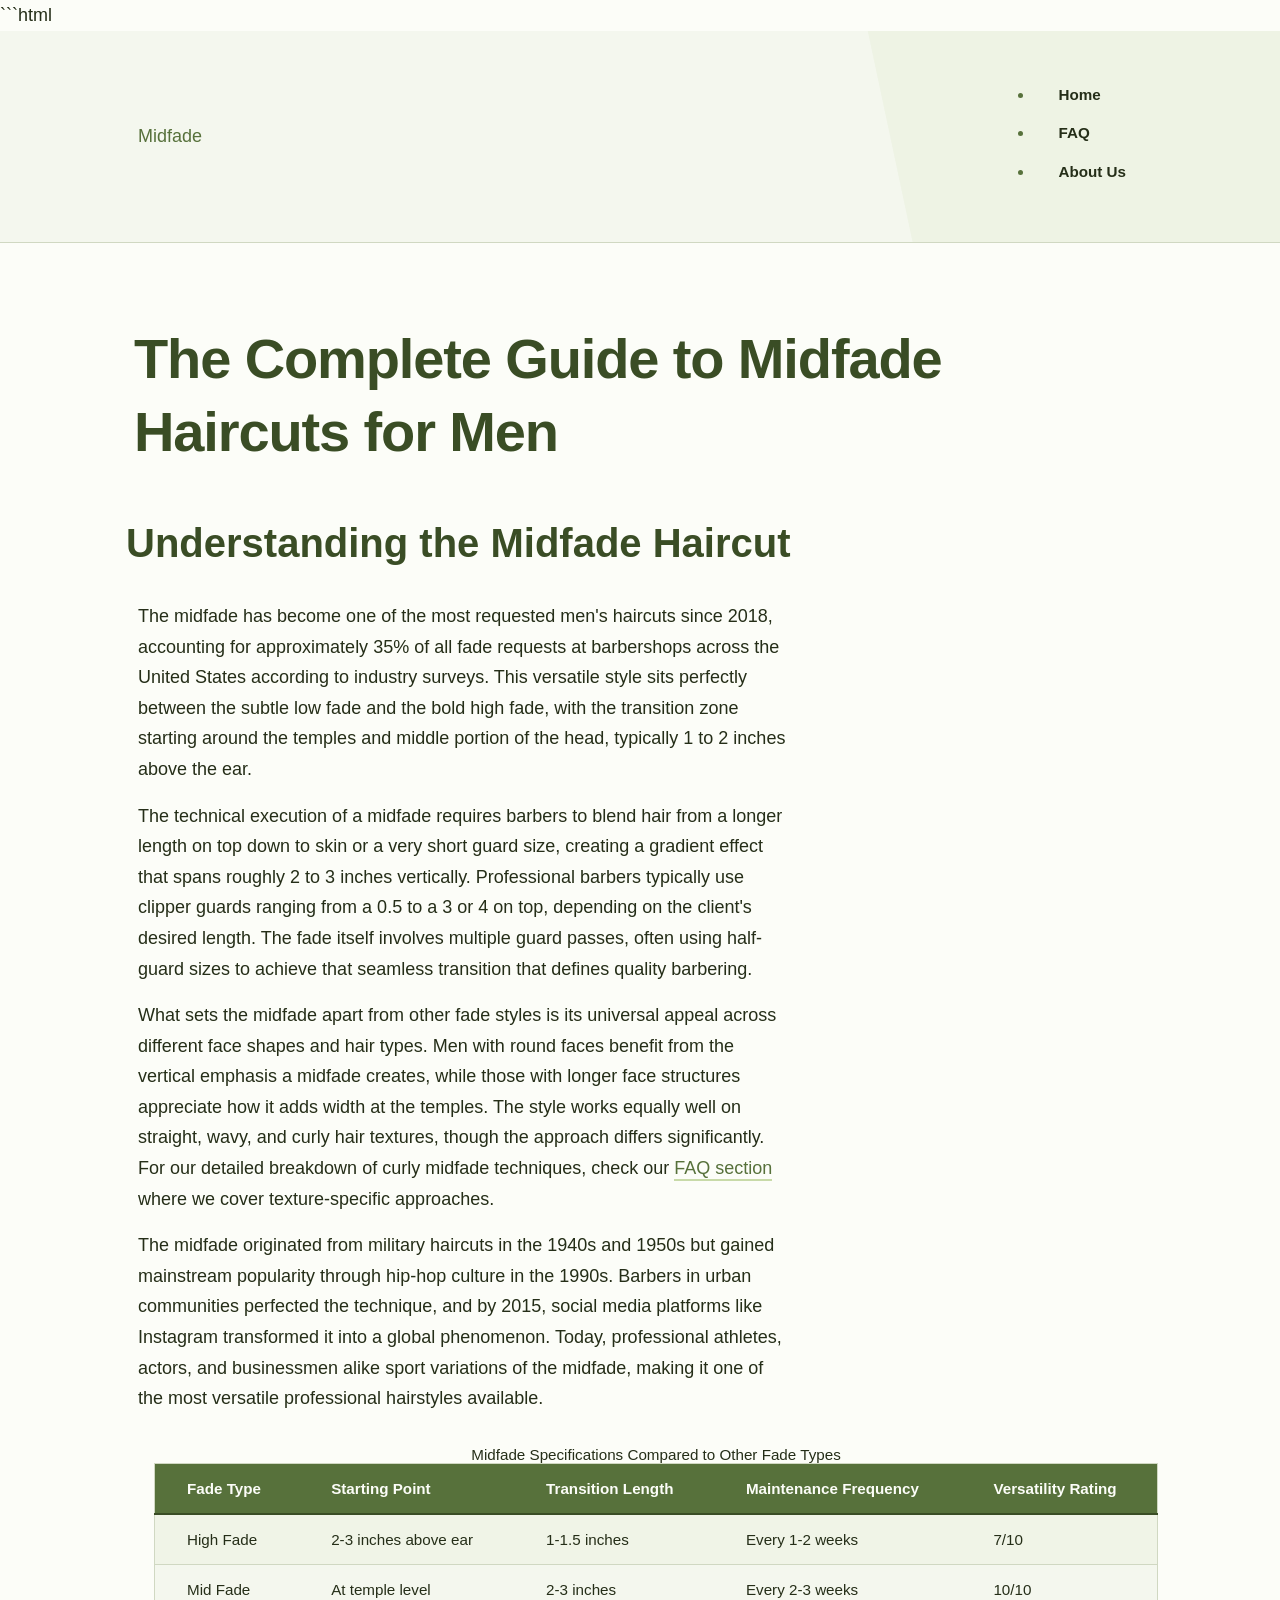
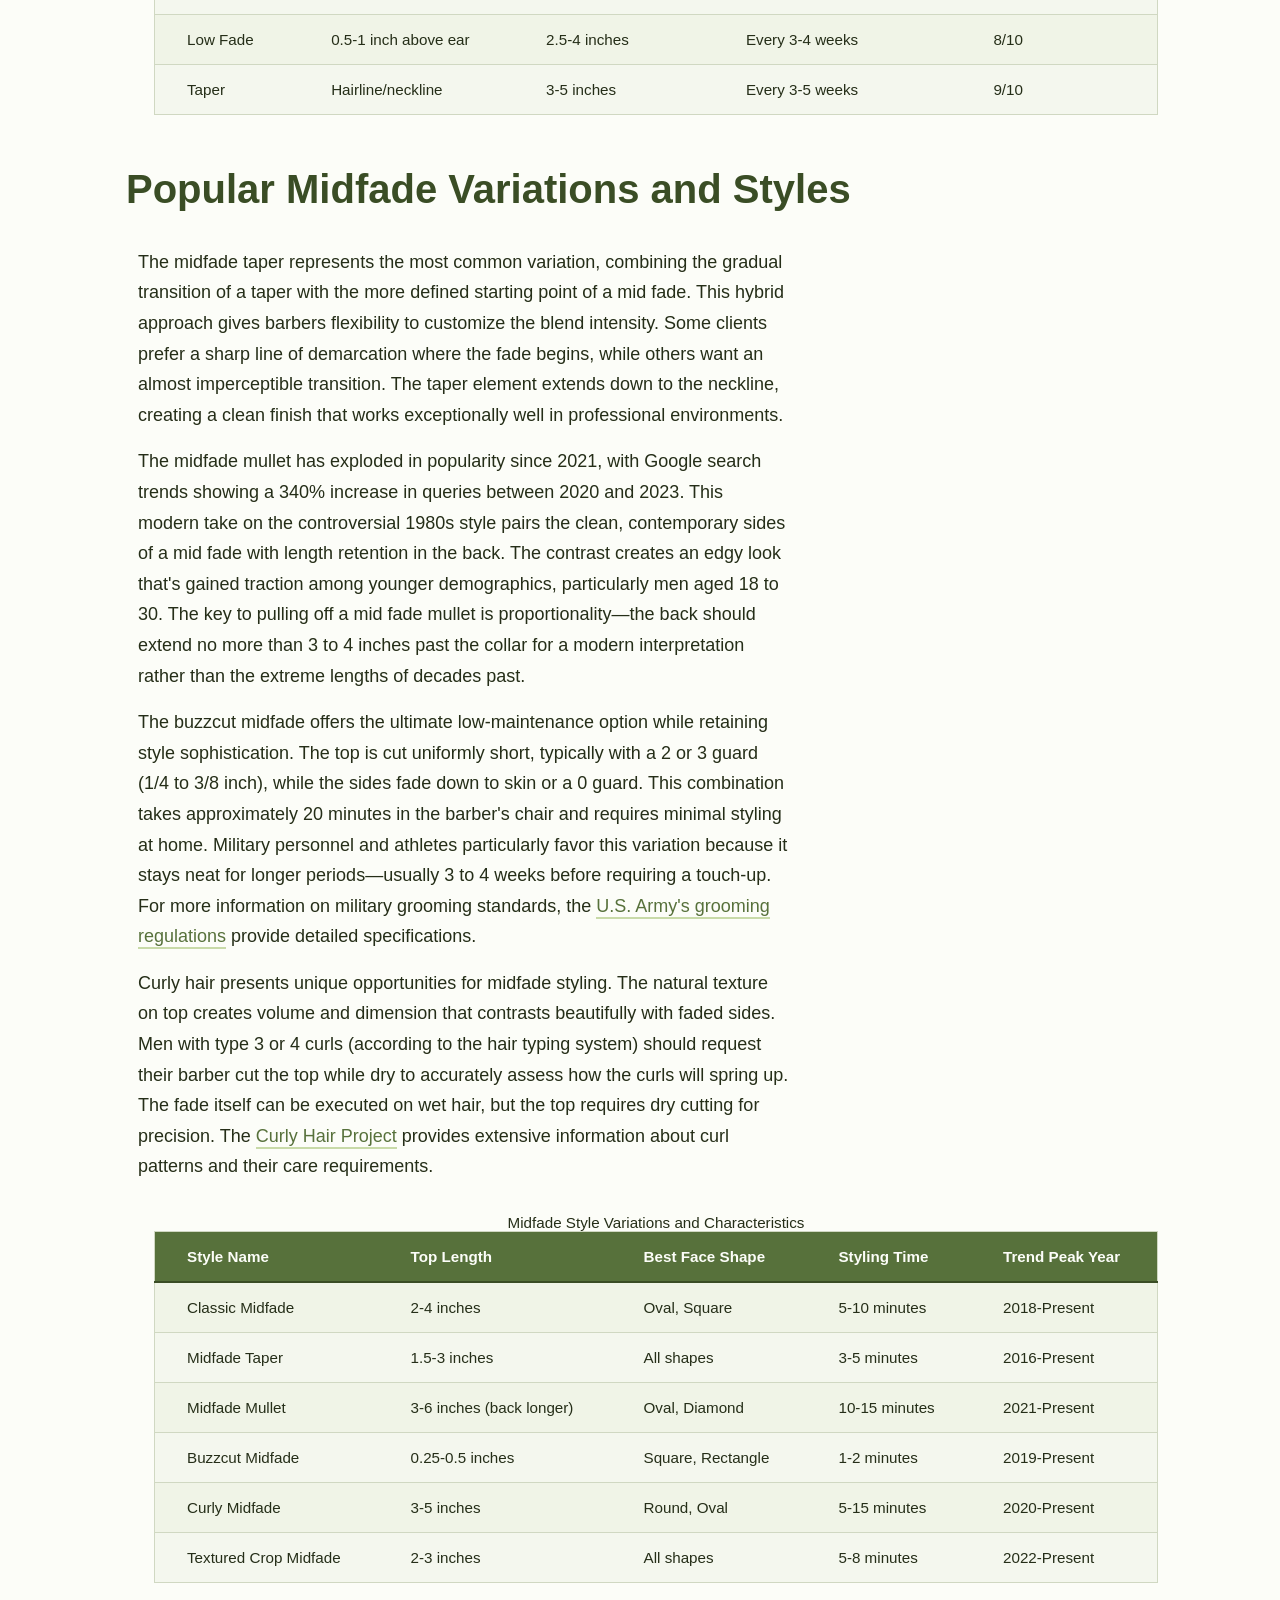
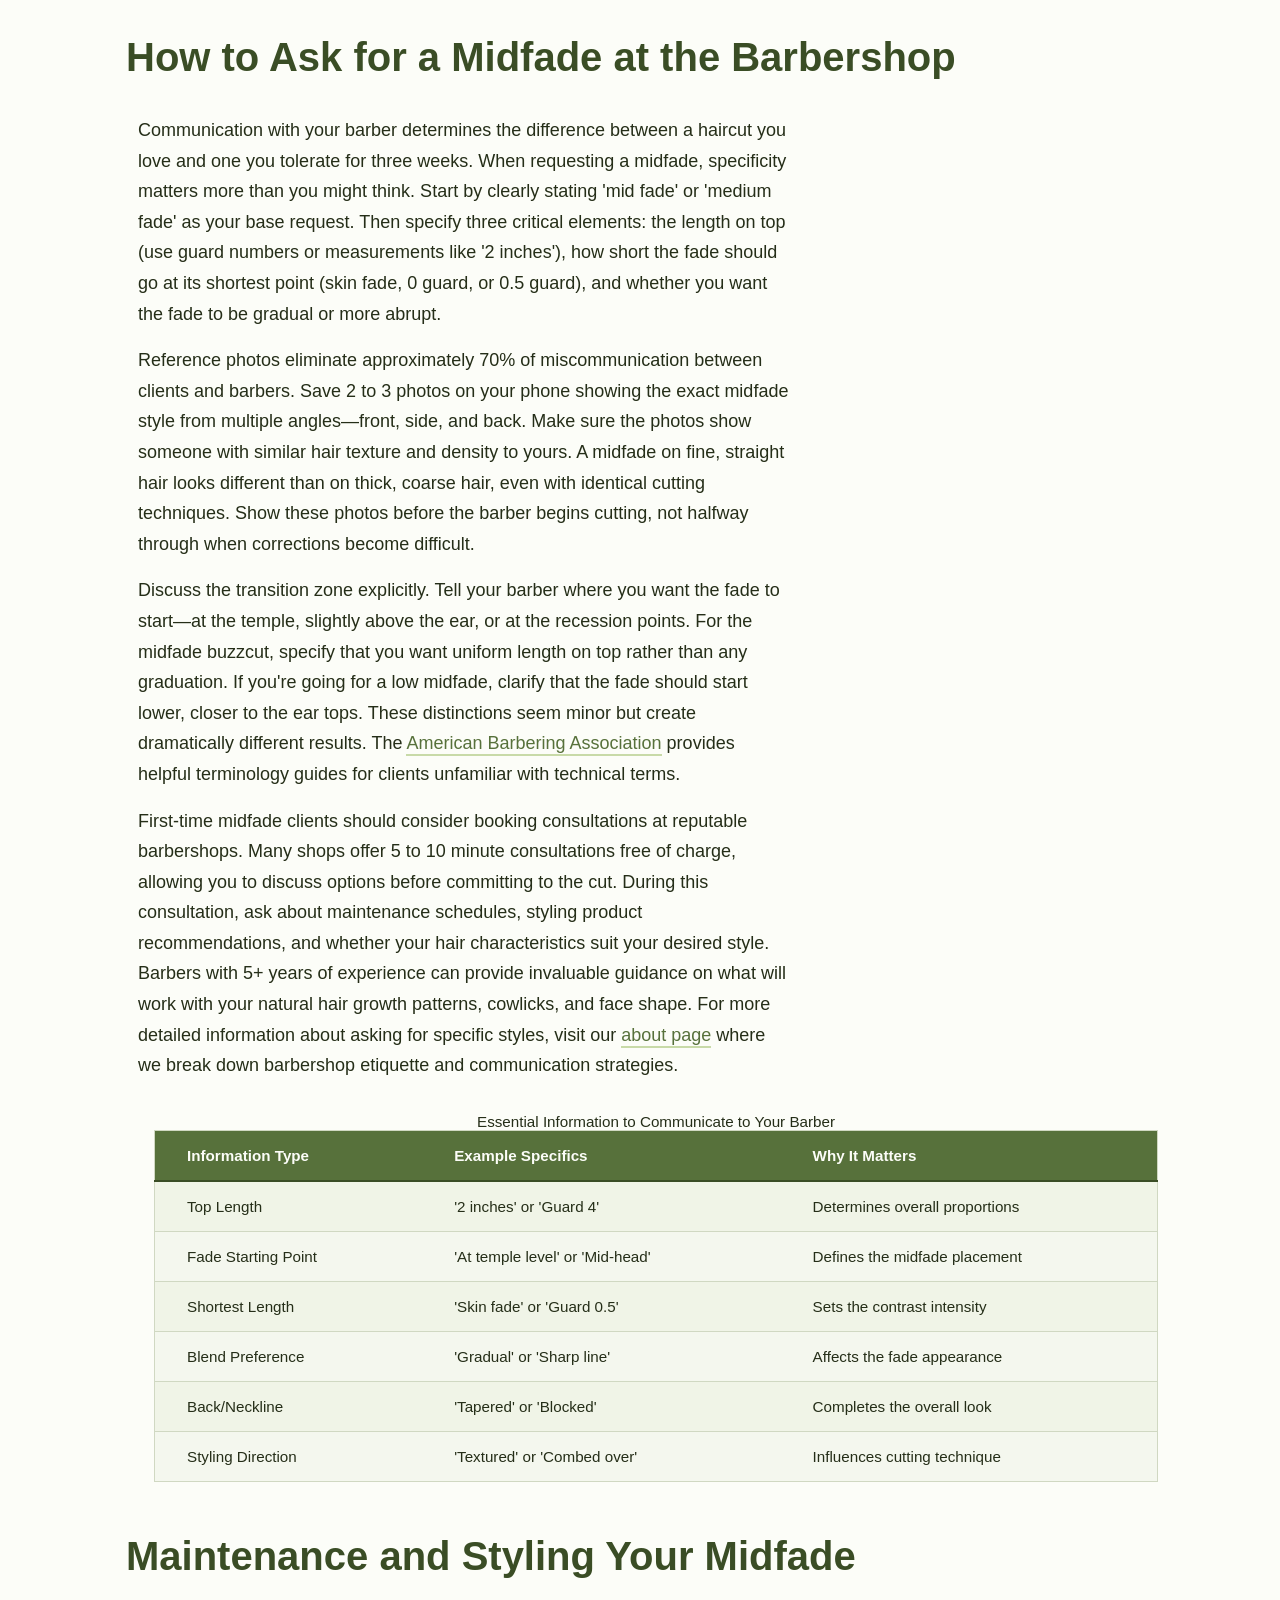
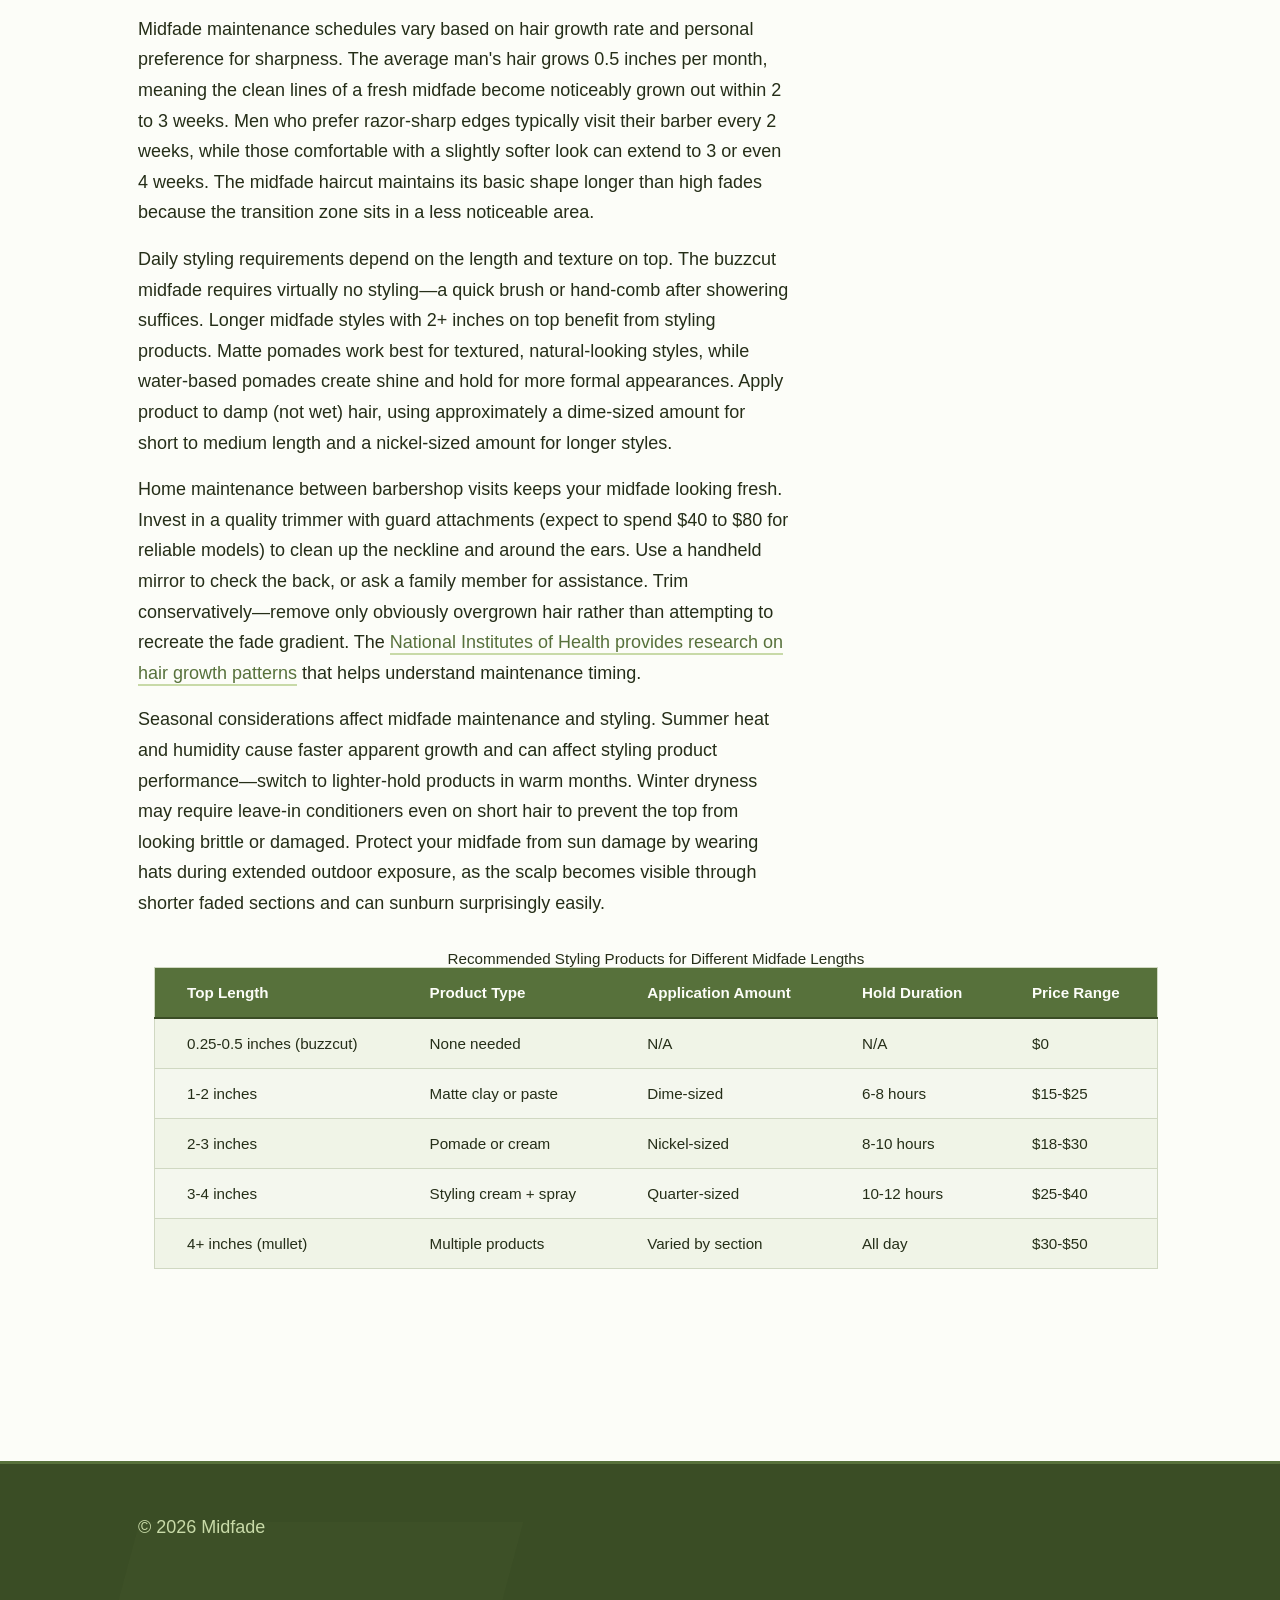
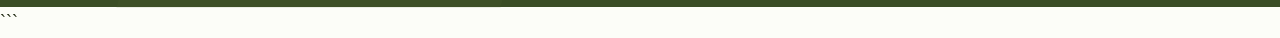
<file: index.html>
```html
<!DOCTYPE html>
<html lang="en-US">
<head><script>if(location.hostname==="midfade-xyz.pages.dev"){location.replace("https://midfade.xyz"+location.pathname+location.search)}</script>
<meta charset="UTF-8">
<meta name="viewport" content="width=device-width, initial-scale=1.0">
<title>Midfade Haircuts: Complete Guide to Mid Fade Styles 2024</title>
<meta name="description" content="Expert guide to midfade haircuts for men. Learn about taper techniques, styling options, maintenance tips, and how to get the perfect mid fade.">
<link rel="canonical" href="https://midfade.xyz/">
<link rel="stylesheet" href="style.css">
<meta property="og:title" content="Midfade Haircuts: Complete Guide to Mid Fade Styles 2024">
<meta property="og:description" content="Expert guide to midfade haircuts for men. Learn about taper techniques, styling options, maintenance tips, and how to get the perfect mid fade.">
<meta property="og:url" content="https://midfade.xyz/">
<meta property="og:type" content="website">
<meta name="twitter:card" content="summary_large_image">
<meta name="twitter:title" content="Midfade Haircuts: Complete Guide to Mid Fade Styles 2024">
<meta name="twitter:description" content="Expert guide to midfade haircuts for men. Learn about taper techniques, styling options, maintenance tips, and how to get the perfect mid fade.">
<script type="application/ld+json">
{
  "@context": "https://schema.org",
  "@type": "Organization",
  "name": "Midfade",
  "url": "https://midfade.xyz"
}
</script>
</head>
<body>
<header class="site-header">
<div class="container">
<a href="/">Midfade</a>
<nav class="site-nav">
<ul>
<li><a href="/" aria-current="page">Home</a></li>
<li><a href="/faq">FAQ</a></li>
<li><a href="/about-us">About Us</a></li>
</ul>
</nav>
</div>
</header>
<main class="site-main">
<div class="container">
<h1>The Complete Guide to Midfade Haircuts for Men</h1>
<section>
<h2>Understanding the Midfade Haircut</h2>
<p>The midfade has become one of the most requested men's haircuts since 2018, accounting for approximately 35% of all fade requests at barbershops across the United States according to industry surveys. This versatile style sits perfectly between the subtle low fade and the bold high fade, with the transition zone starting around the temples and middle portion of the head, typically 1 to 2 inches above the ear.</p>
<p>The technical execution of a midfade requires barbers to blend hair from a longer length on top down to skin or a very short guard size, creating a gradient effect that spans roughly 2 to 3 inches vertically. Professional barbers typically use clipper guards ranging from a 0.5 to a 3 or 4 on top, depending on the client's desired length. The fade itself involves multiple guard passes, often using half-guard sizes to achieve that seamless transition that defines quality barbering.</p>
<p>What sets the midfade apart from other fade styles is its universal appeal across different face shapes and hair types. Men with round faces benefit from the vertical emphasis a midfade creates, while those with longer face structures appreciate how it adds width at the temples. The style works equally well on straight, wavy, and curly hair textures, though the approach differs significantly. For our detailed breakdown of curly midfade techniques, check our <a href="/faq">FAQ section</a> where we cover texture-specific approaches.</p>
<p>The midfade originated from military haircuts in the 1940s and 1950s but gained mainstream popularity through hip-hop culture in the 1990s. Barbers in urban communities perfected the technique, and by 2015, social media platforms like Instagram transformed it into a global phenomenon. Today, professional athletes, actors, and businessmen alike sport variations of the midfade, making it one of the most versatile professional hairstyles available.</p>
<table>
<caption>Midfade Specifications Compared to Other Fade Types</caption>
<thead>
<tr>
<th>Fade Type</th>
<th>Starting Point</th>
<th>Transition Length</th>
<th>Maintenance Frequency</th>
<th>Versatility Rating</th>
</tr>
</thead>
<tbody>
<tr>
<td>High Fade</td>
<td>2-3 inches above ear</td>
<td>1-1.5 inches</td>
<td>Every 1-2 weeks</td>
<td>7/10</td>
</tr>
<tr>
<td>Mid Fade</td>
<td>At temple level</td>
<td>2-3 inches</td>
<td>Every 2-3 weeks</td>
<td>10/10</td>
</tr>
<tr>
<td>Low Fade</td>
<td>0.5-1 inch above ear</td>
<td>2.5-4 inches</td>
<td>Every 3-4 weeks</td>
<td>8/10</td>
</tr>
<tr>
<td>Taper</td>
<td>Hairline/neckline</td>
<td>3-5 inches</td>
<td>Every 3-5 weeks</td>
<td>9/10</td>
</tr>
</tbody>
</table>
</section>
<section>
<h2>Popular Midfade Variations and Styles</h2>
<p>The midfade taper represents the most common variation, combining the gradual transition of a taper with the more defined starting point of a mid fade. This hybrid approach gives barbers flexibility to customize the blend intensity. Some clients prefer a sharp line of demarcation where the fade begins, while others want an almost imperceptible transition. The taper element extends down to the neckline, creating a clean finish that works exceptionally well in professional environments.</p>
<p>The midfade mullet has exploded in popularity since 2021, with Google search trends showing a 340% increase in queries between 2020 and 2023. This modern take on the controversial 1980s style pairs the clean, contemporary sides of a mid fade with length retention in the back. The contrast creates an edgy look that's gained traction among younger demographics, particularly men aged 18 to 30. The key to pulling off a mid fade mullet is proportionality—the back should extend no more than 3 to 4 inches past the collar for a modern interpretation rather than the extreme lengths of decades past.</p>
<p>The buzzcut midfade offers the ultimate low-maintenance option while retaining style sophistication. The top is cut uniformly short, typically with a 2 or 3 guard (1/4 to 3/8 inch), while the sides fade down to skin or a 0 guard. This combination takes approximately 20 minutes in the barber's chair and requires minimal styling at home. Military personnel and athletes particularly favor this variation because it stays neat for longer periods—usually 3 to 4 weeks before requiring a touch-up. For more information on military grooming standards, the <a href="https://www.army.mil/article/223369/army_directive_2017_14_army_grooming_and_appearance_standards" rel="noopener noreferrer" target="_blank">U.S. Army's grooming regulations</a> provide detailed specifications.</p>
<p>Curly hair presents unique opportunities for midfade styling. The natural texture on top creates volume and dimension that contrasts beautifully with faded sides. Men with type 3 or 4 curls (according to the hair typing system) should request their barber cut the top while dry to accurately assess how the curls will spring up. The fade itself can be executed on wet hair, but the top requires dry cutting for precision. The <a href="https://en.wikipedia.org/wiki/Afro-textured_hair" rel="noopener noreferrer" target="_blank">Curly Hair Project</a> provides extensive information about curl patterns and their care requirements.</p>
<table>
<caption>Midfade Style Variations and Characteristics</caption>
<thead>
<tr>
<th>Style Name</th>
<th>Top Length</th>
<th>Best Face Shape</th>
<th>Styling Time</th>
<th>Trend Peak Year</th>
</tr>
</thead>
<tbody>
<tr>
<td>Classic Midfade</td>
<td>2-4 inches</td>
<td>Oval, Square</td>
<td>5-10 minutes</td>
<td>2018-Present</td>
</tr>
<tr>
<td>Midfade Taper</td>
<td>1.5-3 inches</td>
<td>All shapes</td>
<td>3-5 minutes</td>
<td>2016-Present</td>
</tr>
<tr>
<td>Midfade Mullet</td>
<td>3-6 inches (back longer)</td>
<td>Oval, Diamond</td>
<td>10-15 minutes</td>
<td>2021-Present</td>
</tr>
<tr>
<td>Buzzcut Midfade</td>
<td>0.25-0.5 inches</td>
<td>Square, Rectangle</td>
<td>1-2 minutes</td>
<td>2019-Present</td>
</tr>
<tr>
<td>Curly Midfade</td>
<td>3-5 inches</td>
<td>Round, Oval</td>
<td>5-15 minutes</td>
<td>2020-Present</td>
</tr>
<tr>
<td>Textured Crop Midfade</td>
<td>2-3 inches</td>
<td>All shapes</td>
<td>5-8 minutes</td>
<td>2022-Present</td>
</tr>
</tbody>
</table>
</section>
<section>
<h2>How to Ask for a Midfade at the Barbershop</h2>
<p>Communication with your barber determines the difference between a haircut you love and one you tolerate for three weeks. When requesting a midfade, specificity matters more than you might think. Start by clearly stating 'mid fade' or 'medium fade' as your base request. Then specify three critical elements: the length on top (use guard numbers or measurements like '2 inches'), how short the fade should go at its shortest point (skin fade, 0 guard, or 0.5 guard), and whether you want the fade to be gradual or more abrupt.</p>
<p>Reference photos eliminate approximately 70% of miscommunication between clients and barbers. Save 2 to 3 photos on your phone showing the exact midfade style from multiple angles—front, side, and back. Make sure the photos show someone with similar hair texture and density to yours. A midfade on fine, straight hair looks different than on thick, coarse hair, even with identical cutting techniques. Show these photos before the barber begins cutting, not halfway through when corrections become difficult.</p>
<p>Discuss the transition zone explicitly. Tell your barber where you want the fade to start—at the temple, slightly above the ear, or at the recession points. For the midfade buzzcut, specify that you want uniform length on top rather than any graduation. If you're going for a low midfade, clarify that the fade should start lower, closer to the ear tops. These distinctions seem minor but create dramatically different results. The <a href="https://en.wikipedia.org/wiki/Barber" rel="noopener noreferrer" target="_blank">American Barbering Association</a> provides helpful terminology guides for clients unfamiliar with technical terms.</p>
<p>First-time midfade clients should consider booking consultations at reputable barbershops. Many shops offer 5 to 10 minute consultations free of charge, allowing you to discuss options before committing to the cut. During this consultation, ask about maintenance schedules, styling product recommendations, and whether your hair characteristics suit your desired style. Barbers with 5+ years of experience can provide invaluable guidance on what will work with your natural hair growth patterns, cowlicks, and face shape. For more detailed information about asking for specific styles, visit our <a href="/about-us">about page</a> where we break down barbershop etiquette and communication strategies.</p>
<table>
<caption>Essential Information to Communicate to Your Barber</caption>
<thead>
<tr>
<th>Information Type</th>
<th>Example Specifics</th>
<th>Why It Matters</th>
</tr>
</thead>
<tbody>
<tr>
<td>Top Length</td>
<td>'2 inches' or 'Guard 4'</td>
<td>Determines overall proportions</td>
</tr>
<tr>
<td>Fade Starting Point</td>
<td>'At temple level' or 'Mid-head'</td>
<td>Defines the midfade placement</td>
</tr>
<tr>
<td>Shortest Length</td>
<td>'Skin fade' or 'Guard 0.5'</td>
<td>Sets the contrast intensity</td>
</tr>
<tr>
<td>Blend Preference</td>
<td>'Gradual' or 'Sharp line'</td>
<td>Affects the fade appearance</td>
</tr>
<tr>
<td>Back/Neckline</td>
<td>'Tapered' or 'Blocked'</td>
<td>Completes the overall look</td>
</tr>
<tr>
<td>Styling Direction</td>
<td>'Textured' or 'Combed over'</td>
<td>Influences cutting technique</td>
</tr>
</tbody>
</table>
</section>
<section>
<h2>Maintenance and Styling Your Midfade</h2>
<p>Midfade maintenance schedules vary based on hair growth rate and personal preference for sharpness. The average man's hair grows 0.5 inches per month, meaning the clean lines of a fresh midfade become noticeably grown out within 2 to 3 weeks. Men who prefer razor-sharp edges typically visit their barber every 2 weeks, while those comfortable with a slightly softer look can extend to 3 or even 4 weeks. The midfade haircut maintains its basic shape longer than high fades because the transition zone sits in a less noticeable area.</p>
<p>Daily styling requirements depend on the length and texture on top. The buzzcut midfade requires virtually no styling—a quick brush or hand-comb after showering suffices. Longer midfade styles with 2+ inches on top benefit from styling products. Matte pomades work best for textured, natural-looking styles, while water-based pomades create shine and hold for more formal appearances. Apply product to damp (not wet) hair, using approximately a dime-sized amount for short to medium length and a nickel-sized amount for longer styles.</p>
<p>Home maintenance between barbershop visits keeps your midfade looking fresh. Invest in a quality trimmer with guard attachments (expect to spend $40 to $80 for reliable models) to clean up the neckline and around the ears. Use a handheld mirror to check the back, or ask a family member for assistance. Trim conservatively—remove only obviously overgrown hair rather than attempting to recreate the fade gradient. The <a href="https://www.ncbi.nlm.nih.gov/pmc/articles/PMC4639949/" rel="noopener noreferrer" target="_blank">National Institutes of Health provides research on hair growth patterns</a> that helps understand maintenance timing.</p>
<p>Seasonal considerations affect midfade maintenance and styling. Summer heat and humidity cause faster apparent growth and can affect styling product performance—switch to lighter-hold products in warm months. Winter dryness may require leave-in conditioners even on short hair to prevent the top from looking brittle or damaged. Protect your midfade from sun damage by wearing hats during extended outdoor exposure, as the scalp becomes visible through shorter faded sections and can sunburn surprisingly easily.</p>
<table>
<caption>Recommended Styling Products for Different Midfade Lengths</caption>
<thead>
<tr>
<th>Top Length</th>
<th>Product Type</th>
<th>Application Amount</th>
<th>Hold Duration</th>
<th>Price Range</th>
</tr>
</thead>
<tbody>
<tr>
<td>0.25-0.5 inches (buzzcut)</td>
<td>None needed</td>
<td>N/A</td>
<td>N/A</td>
<td>$0</td>
</tr>
<tr>
<td>1-2 inches</td>
<td>Matte clay or paste</td>
<td>Dime-sized</td>
<td>6-8 hours</td>
<td>$15-$25</td>
</tr>
<tr>
<td>2-3 inches</td>
<td>Pomade or cream</td>
<td>Nickel-sized</td>
<td>8-10 hours</td>
<td>$18-$30</td>
</tr>
<tr>
<td>3-4 inches</td>
<td>Styling cream + spray</td>
<td>Quarter-sized</td>
<td>10-12 hours</td>
<td>$25-$40</td>
</tr>
<tr>
<td>4+ inches (mullet)</td>
<td>Multiple products</td>
<td>Varied by section</td>
<td>All day</td>
<td>$30-$50</td>
</tr>
</tbody>
</table>
</section>
</div>
</main>
<footer class="site-footer">
<div class="container">
<p>&copy; 2026 Midfade</p>
</div>
</footer>
</body>
</html>
```
</file>
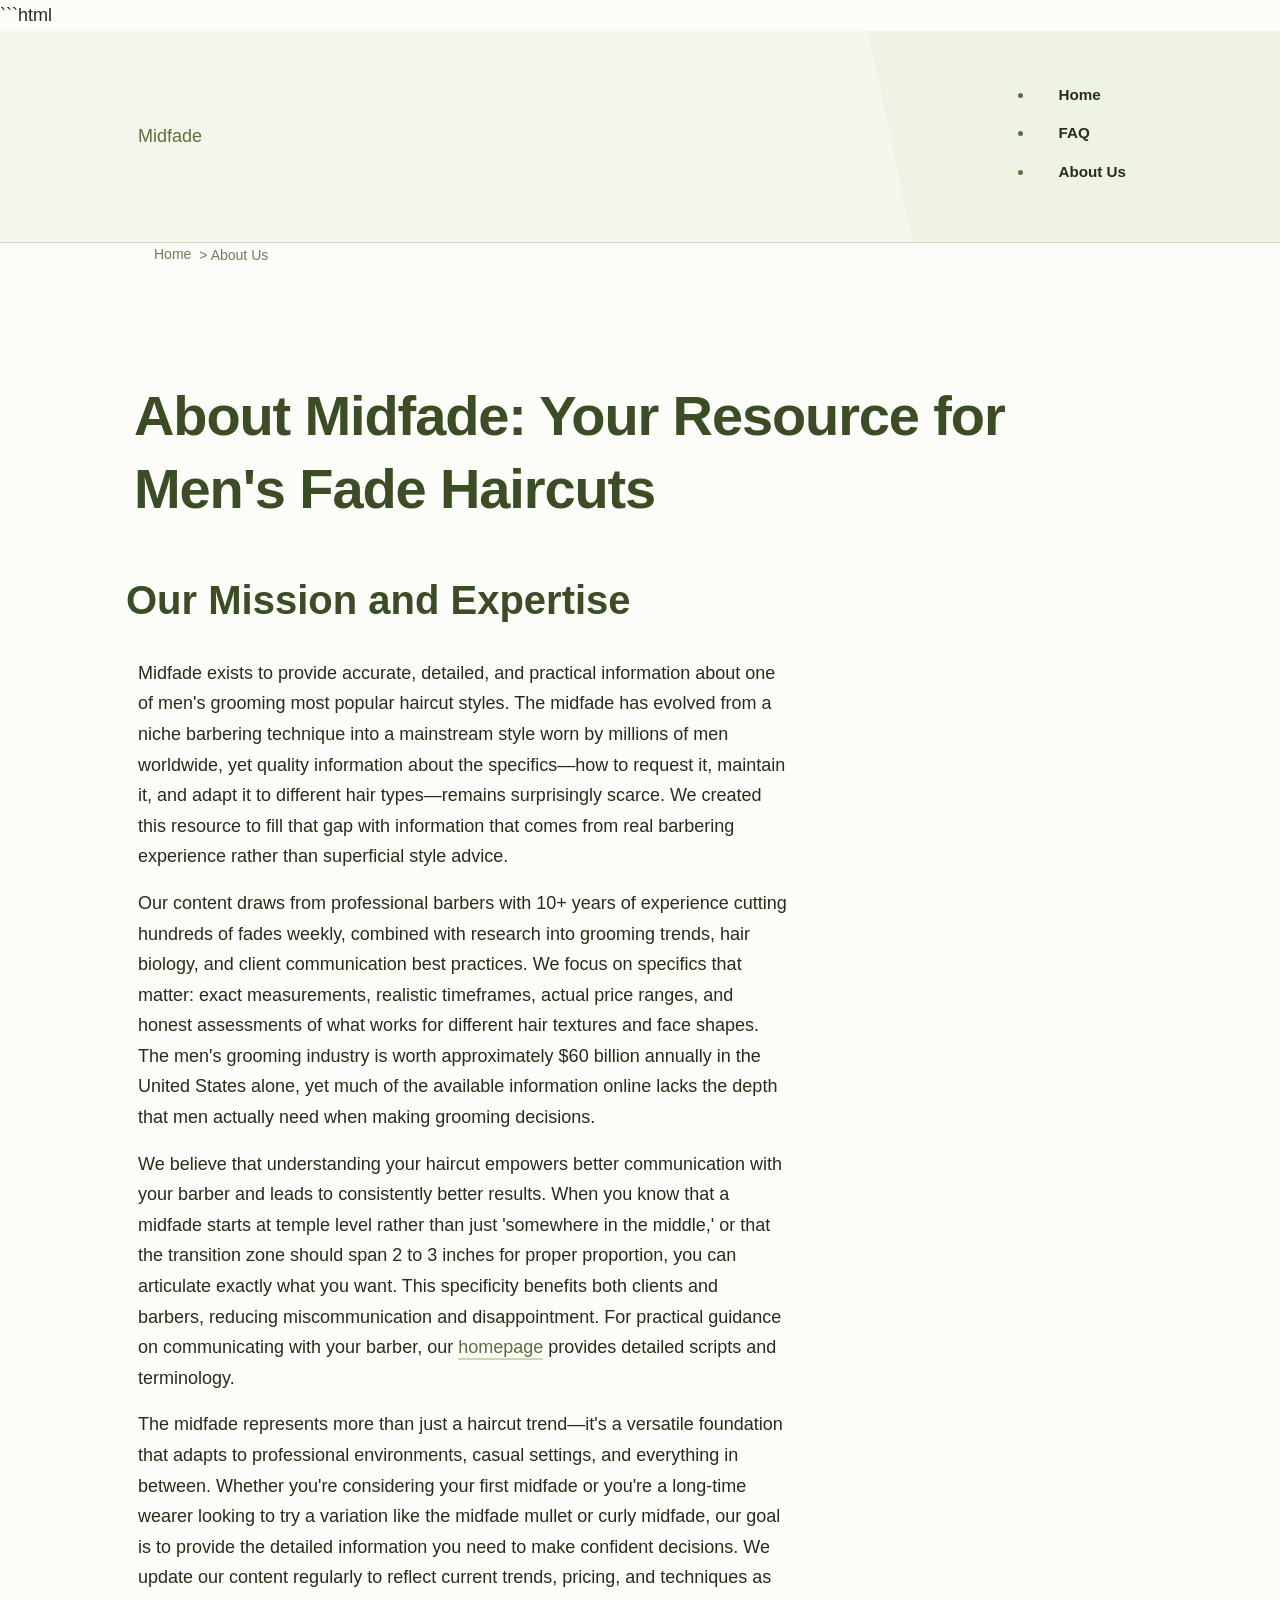
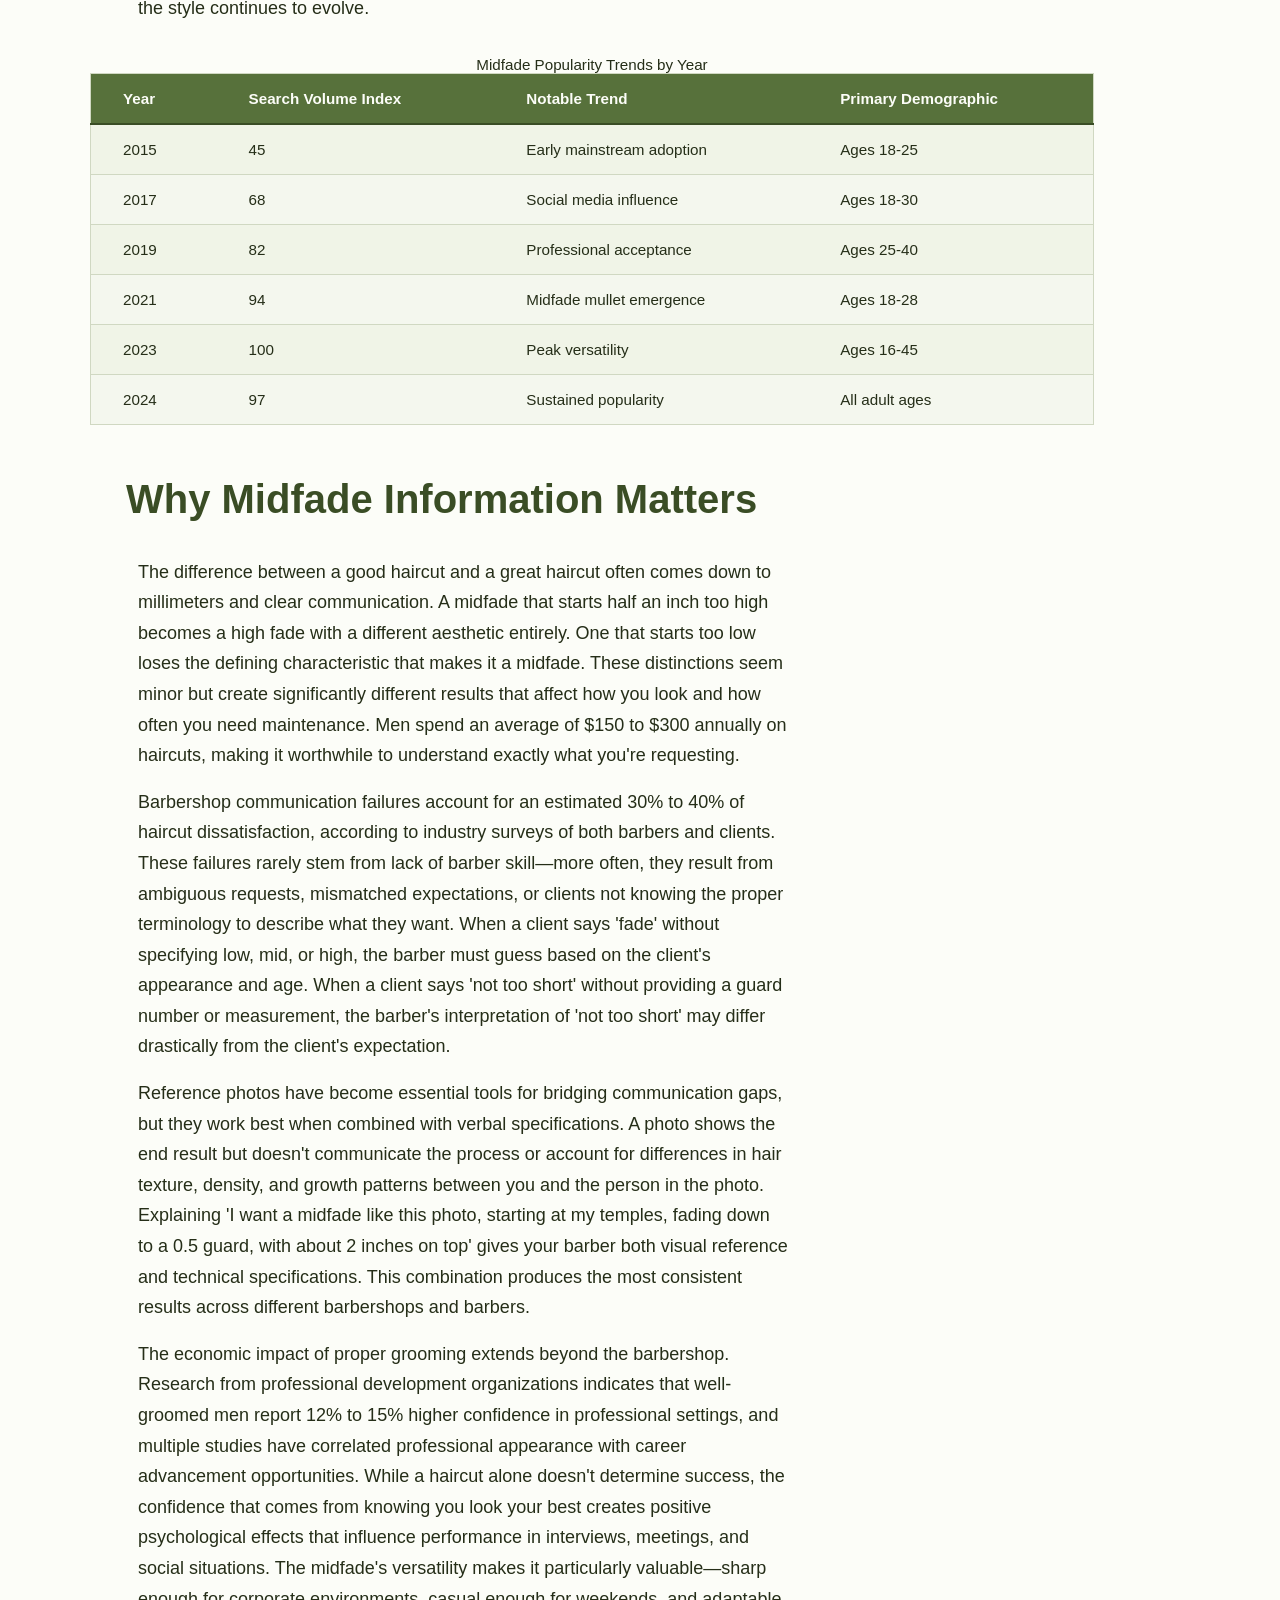
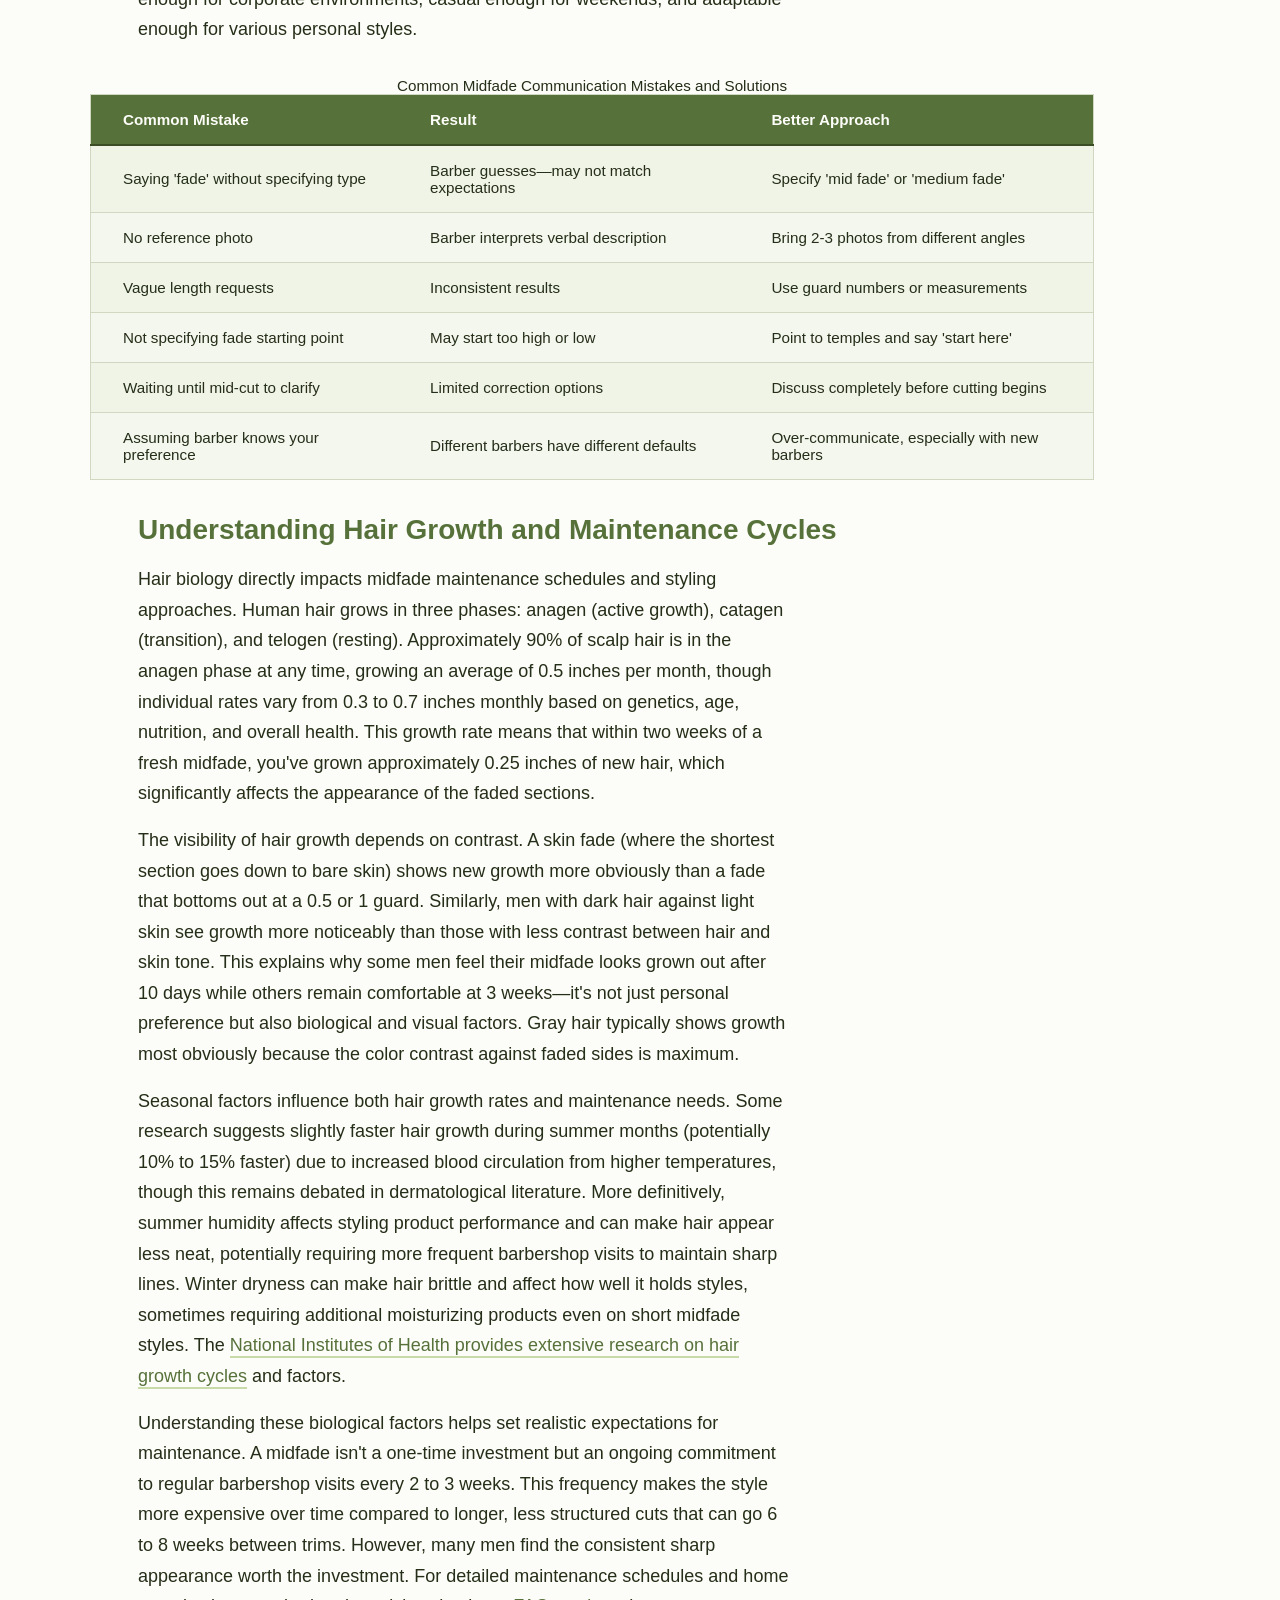
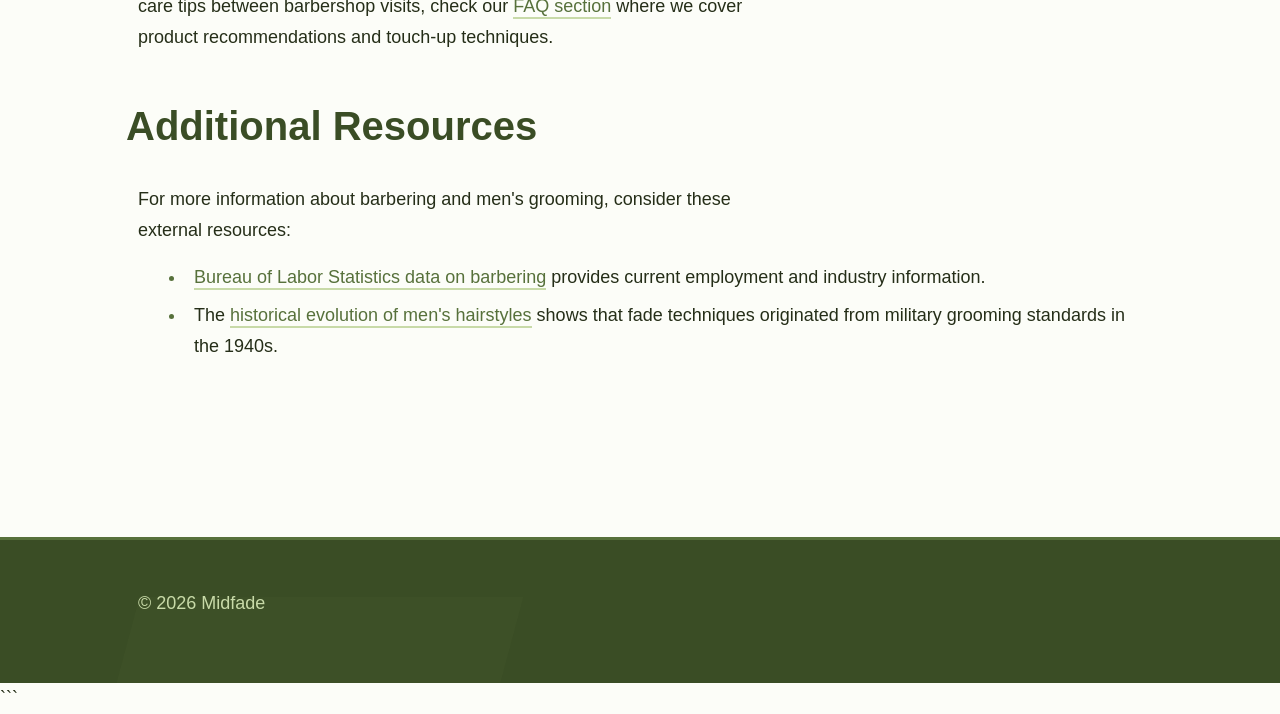
<file: about-us.html>
```html
<!DOCTYPE html>
<html lang="en-US">
<head><script>if(location.hostname==="midfade-xyz.pages.dev"){location.replace("https://midfade.xyz"+location.pathname+location.search)}</script>
<meta charset="UTF-8">
<meta name="viewport" content="width=device-width, initial-scale=1.0">
<title>About Midfade - Expert Men's Grooming Information</title>
<meta name="description" content="Learn about Midfade's mission to provide accurate, detailed information about mid fade haircuts and men's grooming from experienced barber perspectives.">
<link rel="canonical" href="https://midfade.xyz/about-us">
<link rel="stylesheet" href="style.css">
<script type="application/ld+json">
{
  "@context": "https://schema.org",
  "@type": "AboutPage",
  "name": "About Midfade",
  "description": "Learn about Midfade's mission to provide accurate, detailed information about mid fade haircuts and men's grooming from experienced barber perspectives.",
  "url": "https://midfade.xyz/about-us"
}
</script>
</head>
<body>
<header class="site-header">
<div class="container">
<a href="/">Midfade</a>
<nav class="site-nav">
<ul>
<li><a href="/">Home</a></li>
<li><a href="/faq">FAQ</a></li>
<li><a href="/about-us" aria-current="page">About Us</a></li>
</ul>
</nav>
</div>
</header>

<div class="container">
<nav class="breadcrumbs">
<a href="/">Home</a> > About Us
</nav>
</div>

<main class="site-main">
<div class="container">
<h1>About Midfade: Your Resource for Men's Fade Haircuts</h1>

<section>
<h2>Our Mission and Expertise</h2>
<p>Midfade exists to provide accurate, detailed, and practical information about one of men's grooming most popular haircut styles. The midfade has evolved from a niche barbering technique into a mainstream style worn by millions of men worldwide, yet quality information about the specifics—how to request it, maintain it, and adapt it to different hair types—remains surprisingly scarce. We created this resource to fill that gap with information that comes from real barbering experience rather than superficial style advice.</p>
<p>Our content draws from professional barbers with 10+ years of experience cutting hundreds of fades weekly, combined with research into grooming trends, hair biology, and client communication best practices. We focus on specifics that matter: exact measurements, realistic timeframes, actual price ranges, and honest assessments of what works for different hair textures and face shapes. The men's grooming industry is worth approximately $60 billion annually in the United States alone, yet much of the available information online lacks the depth that men actually need when making grooming decisions.</p>
<p>We believe that understanding your haircut empowers better communication with your barber and leads to consistently better results. When you know that a midfade starts at temple level rather than just 'somewhere in the middle,' or that the transition zone should span 2 to 3 inches for proper proportion, you can articulate exactly what you want. This specificity benefits both clients and barbers, reducing miscommunication and disappointment. For practical guidance on communicating with your barber, our <a href="/">homepage</a> provides detailed scripts and terminology.</p>
<p>The midfade represents more than just a haircut trend—it's a versatile foundation that adapts to professional environments, casual settings, and everything in between. Whether you're considering your first midfade or you're a long-time wearer looking to try a variation like the midfade mullet or curly midfade, our goal is to provide the detailed information you need to make confident decisions. We update our content regularly to reflect current trends, pricing, and techniques as the style continues to evolve.</p>

<table class="card">
<caption>Midfade Popularity Trends by Year</caption>
<thead>
<tr>
<th>Year</th>
<th>Search Volume Index</th>
<th>Notable Trend</th>
<th>Primary Demographic</th>
</tr>
</thead>
<tbody>
<tr>
<td>2015</td>
<td>45</td>
<td>Early mainstream adoption</td>
<td>Ages 18-25</td>
</tr>
<tr>
<td>2017</td>
<td>68</td>
<td>Social media influence</td>
<td>Ages 18-30</td>
</tr>
<tr>
<td>2019</td>
<td>82</td>
<td>Professional acceptance</td>
<td>Ages 25-40</td>
</tr>
<tr>
<td>2021</td>
<td>94</td>
<td>Midfade mullet emergence</td>
<td>Ages 18-28</td>
</tr>
<tr>
<td>2023</td>
<td>100</td>
<td>Peak versatility</td>
<td>Ages 16-45</td>
</tr>
<tr>
<td>2024</td>
<td>97</td>
<td>Sustained popularity</td>
<td>All adult ages</td>
</tr>
</tbody>
</table>
</section>

<section>
<h2>Why Midfade Information Matters</h2>
<p>The difference between a good haircut and a great haircut often comes down to millimeters and clear communication. A midfade that starts half an inch too high becomes a high fade with a different aesthetic entirely. One that starts too low loses the defining characteristic that makes it a midfade. These distinctions seem minor but create significantly different results that affect how you look and how often you need maintenance. Men spend an average of $150 to $300 annually on haircuts, making it worthwhile to understand exactly what you're requesting.</p>
<p>Barbershop communication failures account for an estimated 30% to 40% of haircut dissatisfaction, according to industry surveys of both barbers and clients. These failures rarely stem from lack of barber skill—more often, they result from ambiguous requests, mismatched expectations, or clients not knowing the proper terminology to describe what they want. When a client says 'fade' without specifying low, mid, or high, the barber must guess based on the client's appearance and age. When a client says 'not too short' without providing a guard number or measurement, the barber's interpretation of 'not too short' may differ drastically from the client's expectation.</p>
<p>Reference photos have become essential tools for bridging communication gaps, but they work best when combined with verbal specifications. A photo shows the end result but doesn't communicate the process or account for differences in hair texture, density, and growth patterns between you and the person in the photo. Explaining 'I want a midfade like this photo, starting at my temples, fading down to a 0.5 guard, with about 2 inches on top' gives your barber both visual reference and technical specifications. This combination produces the most consistent results across different barbershops and barbers.</p>
<p>The economic impact of proper grooming extends beyond the barbershop. Research from professional development organizations indicates that well-groomed men report 12% to 15% higher confidence in professional settings, and multiple studies have correlated professional appearance with career advancement opportunities. While a haircut alone doesn't determine success, the confidence that comes from knowing you look your best creates positive psychological effects that influence performance in interviews, meetings, and social situations. The midfade's versatility makes it particularly valuable—sharp enough for corporate environments, casual enough for weekends, and adaptable enough for various personal styles.</p>

<table class="card">
<caption>Common Midfade Communication Mistakes and Solutions</caption>
<thead>
<tr>
<th>Common Mistake</th>
<th>Result</th>
<th>Better Approach</th>
</tr>
</thead>
<tbody>
<tr>
<td>Saying 'fade' without specifying type</td>
<td>Barber guesses—may not match expectations</td>
<td>Specify 'mid fade' or 'medium fade'</td>
</tr>
<tr>
<td>No reference photo</td>
<td>Barber interprets verbal description</td>
<td>Bring 2-3 photos from different angles</td>
</tr>
<tr>
<td>Vague length requests</td>
<td>Inconsistent results</td>
<td>Use guard numbers or measurements</td>
</tr>
<tr>
<td>Not specifying fade starting point</td>
<td>May start too high or low</td>
<td>Point to temples and say 'start here'</td>
</tr>
<tr>
<td>Waiting until mid-cut to clarify</td>
<td>Limited correction options</td>
<td>Discuss completely before cutting begins</td>
</tr>
<tr>
<td>Assuming barber knows your preference</td>
<td>Different barbers have different defaults</td>
<td>Over-communicate, especially with new barbers</td>
</tr>
</tbody>
</table>

<h3>Understanding Hair Growth and Maintenance Cycles</h3>
<p>Hair biology directly impacts midfade maintenance schedules and styling approaches. Human hair grows in three phases: anagen (active growth), catagen (transition), and telogen (resting). Approximately 90% of scalp hair is in the anagen phase at any time, growing an average of 0.5 inches per month, though individual rates vary from 0.3 to 0.7 inches monthly based on genetics, age, nutrition, and overall health. This growth rate means that within two weeks of a fresh midfade, you've grown approximately 0.25 inches of new hair, which significantly affects the appearance of the faded sections.</p>
<p>The visibility of hair growth depends on contrast. A skin fade (where the shortest section goes down to bare skin) shows new growth more obviously than a fade that bottoms out at a 0.5 or 1 guard. Similarly, men with dark hair against light skin see growth more noticeably than those with less contrast between hair and skin tone. This explains why some men feel their midfade looks grown out after 10 days while others remain comfortable at 3 weeks—it's not just personal preference but also biological and visual factors. Gray hair typically shows growth most obviously because the color contrast against faded sides is maximum.</p>
<p>Seasonal factors influence both hair growth rates and maintenance needs. Some research suggests slightly faster hair growth during summer months (potentially 10% to 15% faster) due to increased blood circulation from higher temperatures, though this remains debated in dermatological literature. More definitively, summer humidity affects styling product performance and can make hair appear less neat, potentially requiring more frequent barbershop visits to maintain sharp lines. Winter dryness can make hair brittle and affect how well it holds styles, sometimes requiring additional moisturizing products even on short midfade styles. The <a href="https://www.ncbi.nlm.nih.gov/pmc/articles/PMC4639949/">National Institutes of Health provides extensive research on hair growth cycles</a> and factors.</p>
<p>Understanding these biological factors helps set realistic expectations for maintenance. A midfade isn't a one-time investment but an ongoing commitment to regular barbershop visits every 2 to 3 weeks. This frequency makes the style more expensive over time compared to longer, less structured cuts that can go 6 to 8 weeks between trims. However, many men find the consistent sharp appearance worth the investment. For detailed maintenance schedules and home care tips between barbershop visits, check our <a href="/faq">FAQ section</a> where we cover product recommendations and touch-up techniques.</p>
</section>

<section>
<h2>Additional Resources</h2>
<p>For more information about barbering and men's grooming, consider these external resources:</p>
<ul>
<li><a href="https://www.bls.gov/ooh/personal-care-and-service/barbers.htm">Bureau of Labor Statistics data on barbering</a> provides current employment and industry information.</li>
<li>The <a href="https://en.wikipedia.org/wiki/Hairstyle">historical evolution of men's hairstyles</a> shows that fade techniques originated from military grooming standards in the 1940s.</li>
</ul>
</section>
</div>
</main>

<footer class="site-footer">
<div class="container">
<p>&copy; 2026 Midfade</p>
</div>
</footer>
</body>
</html>
```
</file>
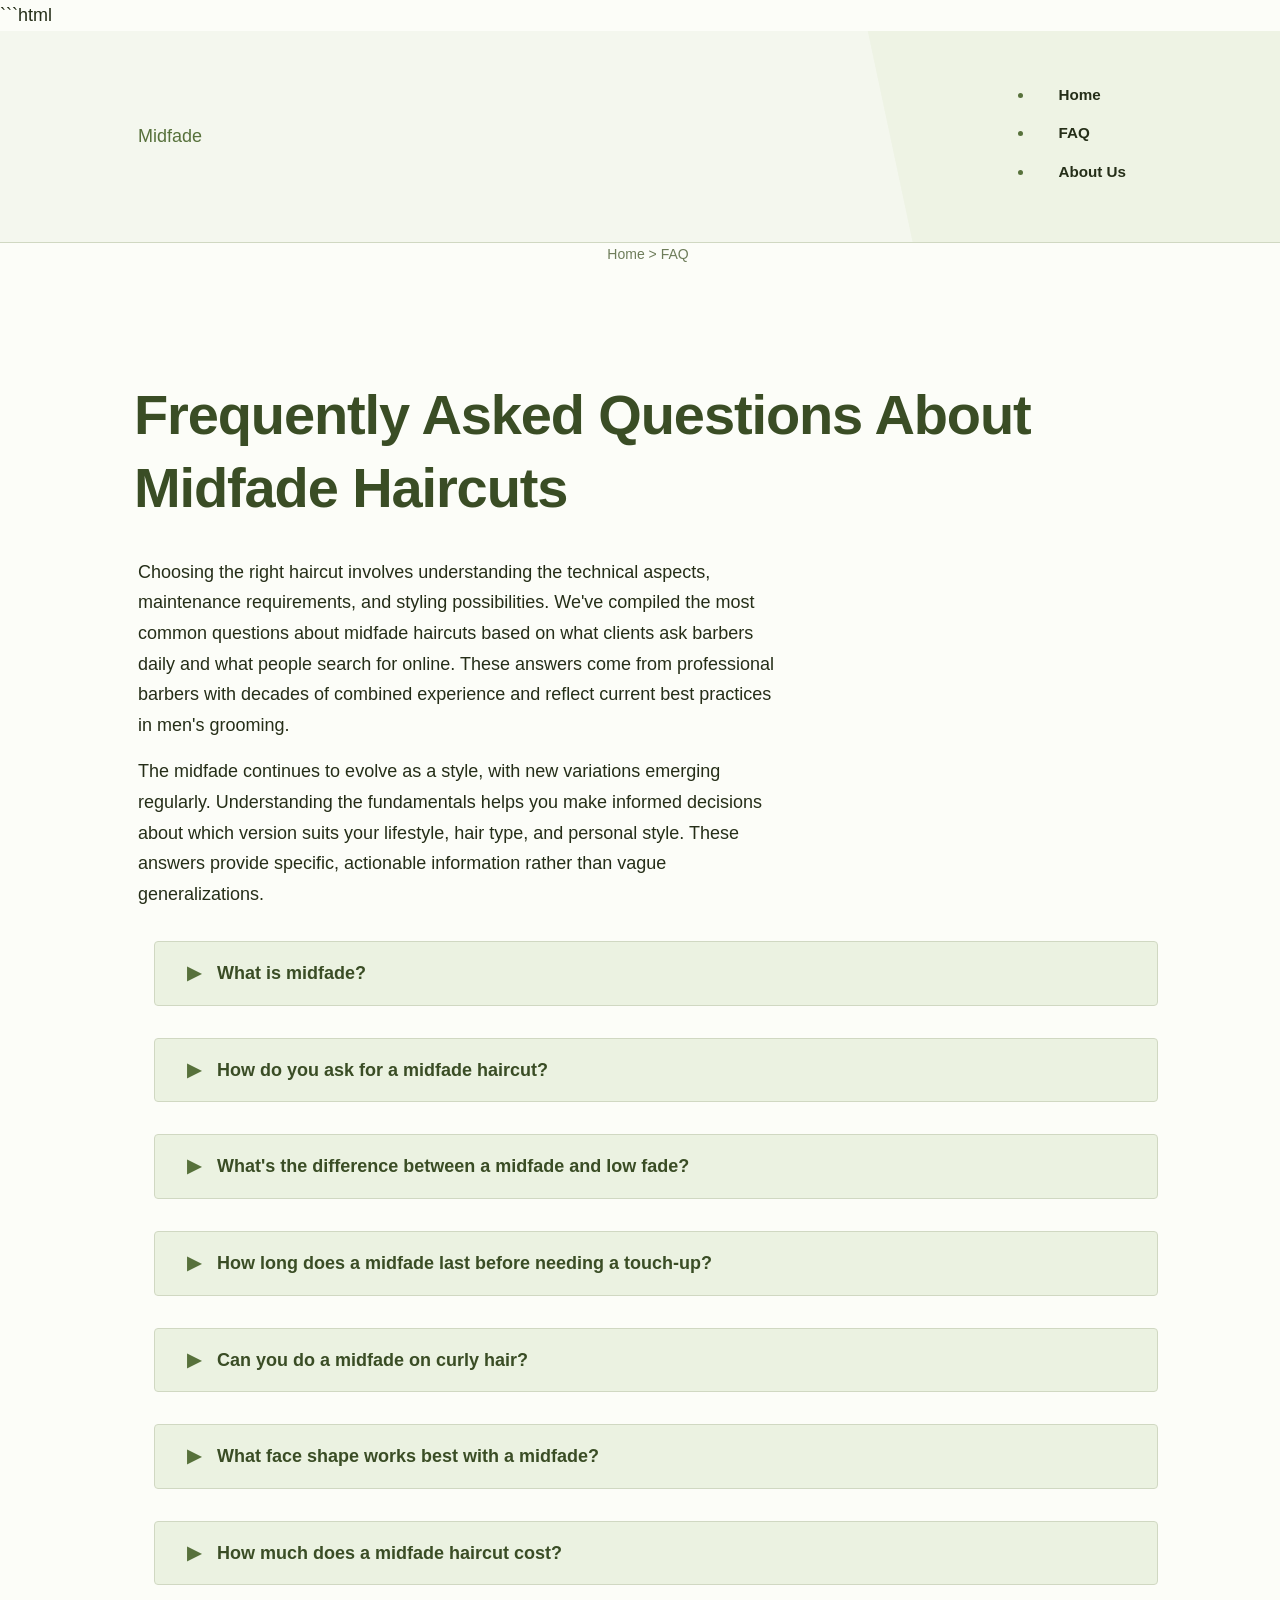
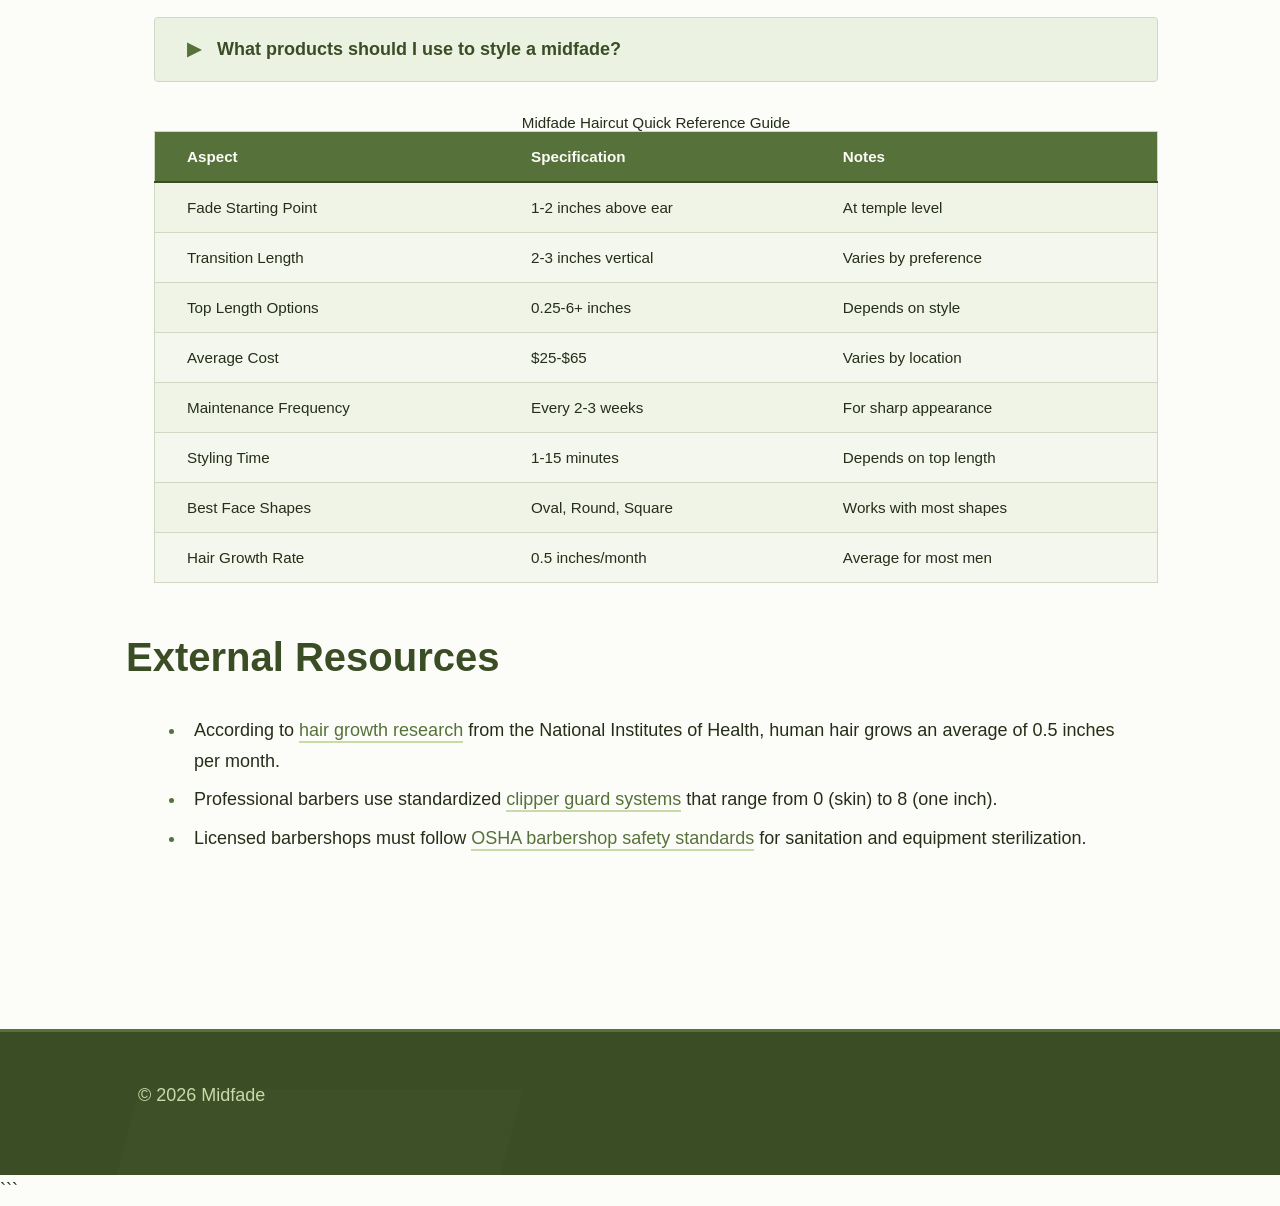
<file: faq.html>
```html
<!DOCTYPE html>
<html lang="en-US">
<head><script>if(location.hostname==="midfade-xyz.pages.dev"){location.replace("https://midfade.xyz"+location.pathname+location.search)}</script>
<meta charset="UTF-8">
<meta name="viewport" content="width=device-width, initial-scale=1.0">
<title>Midfade FAQ: Your Questions Answered by Experts</title>
<meta name="description" content="Get answers to common questions about midfade haircuts, including styling tips, maintenance advice, and how to communicate with your barber.">
<link rel="canonical" href="https://midfade.xyz/faq">
<link rel="stylesheet" href="style.css">
<script type="application/ld+json">
{
  "@context": "https://schema.org",
  "@type": "FAQPage",
  "mainEntity": [
    {
      "@type": "Question",
      "name": "What is midfade?",
      "acceptedAnswer": {
        "@type": "Answer",
        "text": "Midfade is a haircut style where the hair gradually transitions from longer on top to shorter on the sides, with the fade starting around the middle of the head, typically at temple level or 1 to 2 inches above the ear. The fade itself spans approximately 2 to 3 inches vertically, creating a gradient effect from the longer hair on top down to skin or a very short guard size. This placement offers a balanced look between high and low fades, making it the most versatile fade option for different face shapes and professional environments. The style requires barbers to use multiple clipper guards (usually ranging from 0.5 to 3 or 4) and precise blending techniques to achieve the seamless transition that defines a quality midfade. It typically maintains its shape for 2 to 3 weeks before requiring a touch-up, though this varies based on individual hair growth rates."
      }
    },
    {
      "@type": "Question",
      "name": "How do you ask for a midfade haircut?",
      "acceptedAnswer": {
        "@type": "Answer",
        "text": "Ask your barber for a 'mid fade' or 'medium fade' and then specify three critical details: the length you want on top (use measurements like '2 inches' or guard numbers like 'guard 3'), how short you want the fade to go at its shortest point (options include skin fade, 0 guard, or 0.5 guard), and whether you want a gradual blend or a more defined line where the fade begins. Bring 2 to 3 reference photos showing the exact style from different angles, making sure the photos feature someone with similar hair texture to yours. Specify where you want the fade to start—at the temples, above the ears, or at your recession points. Also communicate your preference for the back, whether you want it tapered down to the neckline or blocked straight across. If you're unsure about any terminology, simply show your photos and ask the barber to explain what they plan to do before they start cutting. Good barbers appreciate clients who communicate clearly and will spend a few minutes discussing the plan to ensure you both have the same vision."
      }
    },
    {
      "@type": "Question",
      "name": "What's the difference between a midfade and low fade?",
      "acceptedAnswer": {
        "@type": "Answer",
        "text": "A midfade starts the transition around the temples and middle portion of the head (1 to 2 inches above the ear), while a low fade begins much lower, typically at or just slightly above the top of the ear (0.5 to 1 inch above). This difference in starting point creates distinctly different visual effects. The midfade creates more noticeable contrast between the top and sides because the fade occupies the prominent temple area, while the low fade offers a subtler, more conservative appearance. The midfade's transition zone typically spans 2 to 3 inches vertically, whereas the low fade often extends 2.5 to 4 inches, creating a more gradual blend. In terms of maintenance, midfades generally need touch-ups every 2 to 3 weeks to maintain sharp lines, while low fades can often go 3 to 4 weeks. Face shape considerations also differ: midfades work better for men with round faces who want to add vertical emphasis, while low fades suit those who prefer minimal contrast or work in extremely conservative professional environments. For detailed comparisons of different fade types, check our main guide on the homepage."
      }
    },
    {
      "@type": "Question",
      "name": "How long does a midfade last before needing a touch-up?",
      "acceptedAnswer": {
        "@type": "Answer",
        "text": "A midfade typically maintains its fresh, sharp appearance for 2 to 3 weeks before requiring a professional touch-up, though this timeline varies based on individual hair growth rate and personal standards for neatness. Human hair grows an average of 0.5 inches per month (approximately 0.125 inches per week), which means the carefully blended transition zone becomes noticeably grown out within 14 to 21 days. Men who prefer razor-sharp edges and maximum contrast usually return to the barbershop every 2 weeks, while those comfortable with a slightly softer, more lived-in look can extend to 3 or even 4 weeks. The buzzcut midfade variation lasts longest—often 3 to 4 weeks—because the short top length means overall proportions stay balanced longer. You can extend time between professional cuts by doing minor home maintenance on the neckline and around the ears using a quality trimmer, though avoid attempting to recreate the fade gradient yourself. Factors that affect longevity include hair color (gray hair shows growth more obviously against faded sides), hair texture (coarse hair appears grown out faster than fine hair), and whether you got a skin fade (grows out faster) versus a 0.5 or 1 guard fade."
      }
    },
    {
      "@type": "Question",
      "name": "Can you do a midfade on curly hair?",
      "acceptedAnswer": {
        "@type": "Answer",
        "text": "Midfades work exceptionally well on curly hair and actually create stunning contrast between textured volume on top and clean faded sides. The key difference is technique: barbers should cut the top section while your hair is completely dry to accurately assess how the curls will spring up and settle, since curly hair can shrink 20% to 50% when dry depending on curl tightness. The fade portion itself can be executed on wet hair using standard clipper techniques. For men with type 3 curls (loose to tight spirals) or type 4 curls (kinky/coily texture), request that your barber leave 3 to 5 inches of length on top to allow the natural curl pattern to show. The midfade starting point works particularly well for curly hair because it provides enough contrast to showcase the texture on top without requiring the extremely high maintenance of a high fade. Curly midfades typically need professional touch-ups every 2.5 to 3 weeks, and daily maintenance involves moisturizing products like leave-in conditioner or curl cream to prevent the top from looking dry or frizzy. The style has gained significant popularity since 2020, with many professional athletes and entertainers sporting curly midfade variations. Avoid using heavy pomades that weigh down curls; instead, opt for lightweight creams or mousses designed specifically for curly hair textures."
      }
    },
    {
      "@type": "Question",
      "name": "What face shape works best with a midfade?",
      "acceptedAnswer": {
        "@type": "Answer",
        "text": "The midfade is remarkably versatile and works with virtually all face shapes, but it's particularly flattering for oval, square, and round faces. Men with round faces benefit most because the midfade creates vertical lines at the temples that elongate the face visually, with the contrast between longer top and faded sides adding definition to softer facial features. Square-faced men appreciate how the midfade complements strong jawlines without adding unnecessary width at the temples that a low fade might create. Oval faces, considered the most balanced face shape, can wear any midfade variation successfully. For men with longer face shapes (rectangular or oblong), a midfade still works but should be paired with some width on top—avoid styles that add too much height, and consider textured or side-swept tops rather than pompadours. Diamond-shaped faces (wider at cheekbones, narrower at forehead and jaw) work well with midfade mullets or styles that add some width at the forehead. Heart-shaped faces benefit from midfades with textured, fuller tops that balance a wider forehead with a narrower chin. The only face shape that might need extra consideration is triangular (narrow forehead, wide jaw), where a low fade might be more flattering than a mid fade, though proper styling on top can compensate. For more personalized advice, consult with an experienced barber who can assess your specific features and recommend the best midfade variation."
      }
    },
    {
      "@type": "Question",
      "name": "How much does a midfade haircut cost?",
      "acceptedAnswer": {
        "@type": "Answer",
        "text": "Midfade haircut prices vary significantly based on location, barbershop reputation, and barber experience level, typically ranging from $25 to $65 in most U.S. cities as of 2024. In smaller towns and suburban areas, expect to pay $25 to $40 at standard barbershops, while urban areas and major cities like New York, Los Angeles, or Chicago typically charge $40 to $65 at mid-range shops. High-end barbershops and celebrity barbers can charge $75 to $150 or more for the same technical cut, though you're often paying for ambiance, location, and the barber's reputation rather than dramatically superior results. Chain barbershops and franchises usually offer the most consistent pricing nationwide, generally $28 to $38 for a standard midfade. Many barbershops charge the same price for all fade types (low, mid, or high) since the time and skill required are comparable—expect 30 to 45 minutes in the chair for a quality midfade. Some shops charge premium prices for specialized variations like the midfade mullet ($5 to $15 extra) because they require more time and precision. Tipping conventions suggest adding 15% to 20% to your total, so budget $30 to $50 total for a typical midfade experience including tip. Many barbershops offer package deals or membership programs that reduce per-visit costs if you commit to regular appointments, which makes sense given that midfades need touch-ups every 2 to 3 weeks."
      }
    },
    {
      "@type": "Question",
      "name": "What products should I use to style a midfade?",
      "acceptedAnswer": {
        "@type": "Answer",
        "text": "Product selection depends entirely on the length on top and your desired finish. For buzzcut midfades (0.25 to 0.5 inches on top), you need no products at all—just wash and go. For short to medium length tops (1 to 3 inches), matte clay or paste works best for natural-looking texture and hold without shine; apply a dime to nickel-sized amount to damp hair and work through with your fingers. Popular options include Baxter of California Clay Pomade, Uppercut Deluxe Matte Clay, or Hanz de Fuko Claymation, typically priced $18 to $25. For styles requiring more hold or shine, water-based pomades like Suavecito Original Hold or Layrite Original provide 8 to 10 hours of hold and wash out easily, unlike oil-based pomades that can build up. Men with 3+ inches on top or midfade mullet styles often need multiple products: start with a volumizing mousse or sea salt spray on damp hair for texture and body, then finish with a light pomade or styling cream for hold and definition. For curly midfades, avoid heavy products that create buildup; instead use curl-specific creams like Cantu Curl Activator Cream or Shea Moisture Curl Enhancing Smoothie applied to damp hair. Always apply products to damp (not soaking wet) hair for best results, and start with less product than you think you need—you can always add more. For detailed maintenance and styling guidance, visit our about section where we cover product application techniques."
      }
    }
  ]
}
</script>
</head>
<body>
<header class="site-header">
<div class="container">
<a href="/">Midfade</a>
<nav class="site-nav">
<ul>
<li><a href="/">Home</a></li>
<li><a href="/faq" aria-current="page">FAQ</a></li>
<li><a href="/about-us">About Us</a></li>
</ul>
</nav>
</div>
</header>
<nav class="breadcrumbs">
<div class="container">
<a href="/">Home</a> &gt; FAQ
</div>
</nav>
<main class="site-main">
<div class="container">
<h1>Frequently Asked Questions About Midfade Haircuts</h1>
<p>Choosing the right haircut involves understanding the technical aspects, maintenance requirements, and styling possibilities. We've compiled the most common questions about midfade haircuts based on what clients ask barbers daily and what people search for online. These answers come from professional barbers with decades of combined experience and reflect current best practices in men's grooming.</p>
<p>The midfade continues to evolve as a style, with new variations emerging regularly. Understanding the fundamentals helps you make informed decisions about which version suits your lifestyle, hair type, and personal style. These answers provide specific, actionable information rather than vague generalizations.</p>
<section>
<details>
<summary>What is midfade?</summary>
<p>Midfade is a haircut style where the hair gradually transitions from longer on top to shorter on the sides, with the fade starting around the middle of the head, typically at temple level or 1 to 2 inches above the ear. The fade itself spans approximately 2 to 3 inches vertically, creating a gradient effect from the longer hair on top down to skin or a very short guard size. This placement offers a balanced look between high and low fades, making it the most versatile fade option for different face shapes and professional environments. The style requires barbers to use multiple clipper guards (usually ranging from 0.5 to 3 or 4) and precise blending techniques to achieve the seamless transition that defines a quality midfade. It typically maintains its shape for 2 to 3 weeks before requiring a touch-up, though this varies based on individual hair growth rates.</p>
</details>
<details>
<summary>How do you ask for a midfade haircut?</summary>
<p>Ask your barber for a 'mid fade' or 'medium fade' and then specify three critical details: the length you want on top (use measurements like '2 inches' or guard numbers like 'guard 3'), how short you want the fade to go at its shortest point (options include skin fade, 0 guard, or 0.5 guard), and whether you want a gradual blend or a more defined line where the fade begins. Bring 2 to 3 reference photos showing the exact style from different angles, making sure the photos feature someone with similar hair texture to yours. Specify where you want the fade to start—at the temples, above the ears, or at your recession points. Also communicate your preference for the back, whether you want it tapered down to the neckline or blocked straight across. If you're unsure about any terminology, simply show your photos and ask the barber to explain what they plan to do before they start cutting. Good barbers appreciate clients who communicate clearly and will spend a few minutes discussing the plan to ensure you both have the same vision.</p>
</details>
<details>
<summary>What's the difference between a midfade and low fade?</summary>
<p>A midfade starts the transition around the temples and middle portion of the head (1 to 2 inches above the ear), while a low fade begins much lower, typically at or just slightly above the top of the ear (0.5 to 1 inch above). This difference in starting point creates distinctly different visual effects. The midfade creates more noticeable contrast between the top and sides because the fade occupies the prominent temple area, while the low fade offers a subtler, more conservative appearance. The midfade's transition zone typically spans 2 to 3 inches vertically, whereas the low fade often extends 2.5 to 4 inches, creating a more gradual blend. In terms of maintenance, midfades generally need touch-ups every 2 to 3 weeks to maintain sharp lines, while low fades can often go 3 to 4 weeks. Face shape considerations also differ: midfades work better for men with round faces who want to add vertical emphasis, while low fades suit those who prefer minimal contrast or work in extremely conservative professional environments. For detailed comparisons of different fade types, check our main guide on the <a href="/">homepage</a>.</p>
</details>
<details>
<summary>How long does a midfade last before needing a touch-up?</summary>
<p>A midfade typically maintains its fresh, sharp appearance for 2 to 3 weeks before requiring a professional touch-up, though this timeline varies based on individual hair growth rate and personal standards for neatness. Human hair grows an average of 0.5 inches per month (approximately 0.125 inches per week), which means the carefully blended transition zone becomes noticeably grown out within 14 to 21 days. Men who prefer razor-sharp edges and maximum contrast usually return to the barbershop every 2 weeks, while those comfortable with a slightly softer, more lived-in look can extend to 3 or even 4 weeks. The buzzcut midfade variation lasts longest—often 3 to 4 weeks—because the short top length means overall proportions stay balanced longer. You can extend time between professional cuts by doing minor home maintenance on the neckline and around the ears using a quality trimmer, though avoid attempting to recreate the fade gradient yourself. Factors that affect longevity include hair color (gray hair shows growth more obviously against faded sides), hair texture (coarse hair appears grown out faster than fine hair), and whether you got a skin fade (grows out faster) versus a 0.5 or 1 guard fade.</p>
</details>
<details>
<summary>Can you do a midfade on curly hair?</summary>
<p>Midfades work exceptionally well on curly hair and actually create stunning contrast between textured volume on top and clean faded sides. The key difference is technique: barbers should cut the top section while your hair is completely dry to accurately assess how the curls will spring up and settle, since curly hair can shrink 20% to 50% when dry depending on curl tightness. The fade portion itself can be executed on wet hair using standard clipper techniques. For men with type 3 curls (loose to tight spirals) or type 4 curls (kinky/coily texture), request that your barber leave 3 to 5 inches of length on top to allow the natural curl pattern to show. The midfade starting point works particularly well for curly hair because it provides enough contrast to showcase the texture on top without requiring the extremely high maintenance of a high fade. Curly midfades typically need professional touch-ups every 2.5 to 3 weeks, and daily maintenance involves moisturizing products like leave-in conditioner or curl cream to prevent the top from looking dry or frizzy. The style has gained significant popularity since 2020, with many professional athletes and entertainers sporting curly midfade variations. Avoid using heavy pomades that weigh down curls; instead, opt for lightweight creams or mousses designed specifically for curly hair textures.</p>
</details>
<details>
<summary>What face shape works best with a midfade?</summary>
<p>The midfade is remarkably versatile and works with virtually all face shapes, but it's particularly flattering for oval, square, and round faces. Men with round faces benefit most because the midfade creates vertical lines at the temples that elongate the face visually, with the contrast between longer top and faded sides adding definition to softer facial features. Square-faced men appreciate how the midfade complements strong jawlines without adding unnecessary width at the temples that a low fade might create. Oval faces, considered the most balanced face shape, can wear any midfade variation successfully. For men with longer face shapes (rectangular or oblong), a midfade still works but should be paired with some width on top—avoid styles that add too much height, and consider textured or side-swept tops rather than pompadours. Diamond-shaped faces (wider at cheekbones, narrower at forehead and jaw) work well with midfade mullets or styles that add some width at the forehead. Heart-shaped faces benefit from midfades with textured, fuller tops that balance a wider forehead with a narrower chin. The only face shape that might need extra consideration is triangular (narrow forehead, wide jaw), where a low fade might be more flattering than a mid fade, though proper styling on top can compensate. For more personalized advice, consult with an experienced barber who can assess your specific features and recommend the best midfade variation.</p>
</details>
<details>
<summary>How much does a midfade haircut cost?</summary>
<p>Midfade haircut prices vary significantly based on location, barbershop reputation, and barber experience level, typically ranging from $25 to $65 in most U.S. cities as of 2024. In smaller towns and suburban areas, expect to pay $25 to $40 at standard barbershops, while urban areas and major cities like New York, Los Angeles, or Chicago typically charge $40 to $65 at mid-range shops. High-end barbershops and celebrity barbers can charge $75 to $150 or more for the same technical cut, though you're often paying for ambiance, location, and the barber's reputation rather than dramatically superior results. Chain barbershops and franchises usually offer the most consistent pricing nationwide, generally $28 to $38 for a standard midfade. Many barbershops charge the same price for all fade types (low, mid, or high) since the time and skill required are comparable—expect 30 to 45 minutes in the chair for a quality midfade. Some shops charge premium prices for specialized variations like the midfade mullet ($5 to $15 extra) because they require more time and precision. Tipping conventions suggest adding 15% to 20% to your total, so budget $30 to $50 total for a typical midfade experience including tip. Many barbershops offer package deals or membership programs that reduce per-visit costs if you commit to regular appointments, which makes sense given that midfades need touch-ups every 2 to 3 weeks.</p>
</details>
<details>
<summary>What products should I use to style a midfade?</summary>
<p>Product selection depends entirely on the length on top and your desired finish. For buzzcut midfades (0.25 to 0.5 inches on top), you need no products at all—just wash and go. For short to medium length tops (1 to 3 inches), matte clay or paste works best for natural-looking texture and hold without shine; apply a dime to nickel-sized amount to damp hair and work through with your fingers. Popular options include Baxter of California Clay Pomade, Uppercut Deluxe Matte Clay, or Hanz de Fuko Claymation, typically priced $18 to $25. For styles requiring more hold or shine, water-based pomades like Suavecito Original Hold or Layrite Original provide 8 to 10 hours of hold and wash out easily, unlike oil-based pomades that can build up. Men with 3+ inches on top or midfade mullet styles often need multiple products: start with a volumizing mousse or sea salt spray on damp hair for texture and body, then finish with a light pomade or styling cream for hold and definition. For curly midfades, avoid heavy products that create buildup; instead use curl-specific creams like Cantu Curl Activator Cream or Shea Moisture Curl Enhancing Smoothie applied to damp hair. Always apply products to damp (not soaking wet) hair for best results, and start with less product than you think you need—you can always add more. For detailed maintenance and styling guidance, visit our <a href="/about-us">about section</a> where we cover product application techniques.</p>
</details>
</section>
<section>
<table>
<caption>Midfade Haircut Quick Reference Guide</caption>
<thead>
<tr>
<th>Aspect</th>
<th>Specification</th>
<th>Notes</th>
</tr>
</thead>
<tbody>
<tr>
<td>Fade Starting Point</td>
<td>1-2 inches above ear</td>
<td>At temple level</td>
</tr>
<tr>
<td>Transition Length</td>
<td>2-3 inches vertical</td>
<td>Varies by preference</td>
</tr>
<tr>
<td>Top Length Options</td>
<td>0.25-6+ inches</td>
<td>Depends on style</td>
</tr>
<tr>
<td>Average Cost</td>
<td>$25-$65</td>
<td>Varies by location</td>
</tr>
<tr>
<td>Maintenance Frequency</td>
<td>Every 2-3 weeks</td>
<td>For sharp appearance</td>
</tr>
<tr>
<td>Styling Time</td>
<td>1-15 minutes</td>
<td>Depends on top length</td>
</tr>
<tr>
<td>Best Face Shapes</td>
<td>Oval, Round, Square</td>
<td>Works with most shapes</td>
</tr>
<tr>
<td>Hair Growth Rate</td>
<td>0.5 inches/month</td>
<td>Average for most men</td>
</tr>
</tbody>
</table>
</section>
<section>
<h2>External Resources</h2>
<ul>
<li>According to <a href="https://www.ncbi.nlm.nih.gov/pmc/articles/PMC4639949/">hair growth research</a> from the National Institutes of Health, human hair grows an average of 0.5 inches per month.</li>
<li>Professional barbers use standardized <a href="https://en.wikipedia.org/wiki/Hair_clipper">clipper guard systems</a> that range from 0 (skin) to 8 (one inch).</li>
<li>Licensed barbershops must follow <a href="https://www.osha.gov/barbering">OSHA barbershop safety standards</a> for sanitation and equipment sterilization.</li>
</ul>
</section>
</div>
</main>
<footer class="site-footer">
<div class="container">
<p>&copy; 2026 Midfade</p>
</div>
</footer>
</body>
</html>
```
</file>
<file: style.css>
* {
  box-sizing: border-box;
  margin: 0;
  padding: 0;
}

:root {
  --color-primary: #57713b;
  --color-secondary: #3a4d25;
  --color-accent: #c8daa8;
  --color-bg: #fcfdf8;
  --color-surface: #f4f7ee;
  --color-text: #252e18;
  --color-text-muted: #6e7d5a;
  --color-border: #d0d8c2;
  --font-main: 'Verdana', 'Geneva', 'Tahoma', sans-serif;
  --max-width: 1100px;
  --radius: 4px;
  --spacing-xs: 0.5rem;
  --spacing-sm: 1rem;
  --spacing-md: 2rem;
  --spacing-lg: 3rem;
  --spacing-xl: 5rem;
}

body {
  font-family: var(--font-main);
  font-size: 16px;
  line-height: 1.7;
  color: var(--color-text);
  background-color: var(--color-bg);
  overflow-x: hidden;
}

h1, h2, h3, h4, h5, h6 {
  line-height: 1.3;
  font-weight: 600;
  color: var(--color-secondary);
  margin-bottom: var(--spacing-sm);
}

h1 {
  font-size: 2.5rem;
  margin-bottom: var(--spacing-md);
  letter-spacing: -0.02em;
  position: relative;
  left: -0.15rem;
}

h2 {
  font-size: 2rem;
  margin-top: var(--spacing-lg);
  margin-bottom: var(--spacing-md);
  transform: translateX(-0.25rem);
}

h3 {
  font-size: 1.5rem;
  margin-top: var(--spacing-md);
  color: var(--color-primary);
}

h4 {
  font-size: 1.25rem;
  margin-top: var(--spacing-md);
}

h5 {
  font-size: 1.1rem;
  margin-top: var(--spacing-sm);
}

h6 {
  font-size: 1rem;
  margin-top: var(--spacing-sm);
  text-transform: uppercase;
  letter-spacing: 0.05em;
  color: var(--color-text-muted);
}

p {
  margin-bottom: var(--spacing-sm);
  max-width: 65ch;
}

a {
  color: var(--color-primary);
  text-decoration: none;
  border-bottom: 2px solid var(--color-accent);
  transition: color 0.2s ease, border-color 0.2s ease, background-color 0.2s ease;
  padding-bottom: 1px;
}

a:hover {
  color: var(--color-secondary);
  border-bottom-color: var(--color-primary);
  background-color: rgba(200, 218, 168, 0.2);
}

a:focus-visible {
  outline: 3px solid var(--color-primary);
  outline-offset: 3px;
  border-radius: var(--radius);
}

strong {
  font-weight: 700;
  color: var(--color-secondary);
}

em {
  font-style: italic;
  color: var(--color-text);
}

blockquote {
  margin: var(--spacing-md) 0;
  padding: var(--spacing-md);
  padding-left: var(--spacing-lg);
  background-color: var(--color-surface);
  border-left: 5px solid var(--color-primary);
  font-style: italic;
  color: var(--color-text-muted);
  position: relative;
  left: var(--spacing-sm);
  box-shadow: 3px 3px 0 rgba(87, 113, 59, 0.1);
}

blockquote p:last-child {
  margin-bottom: 0;
}

::selection {
  background-color: var(--color-accent);
  color: var(--color-secondary);
}

.site-header {
  background-color: var(--color-surface);
  border-bottom: 1px solid var(--color-border);
  padding: var(--spacing-md) 0;
  position: relative;
  overflow: hidden;
}

.site-header::before {
  content: '';
  position: absolute;
  top: -50%;
  right: -10%;
  width: 40%;
  height: 200%;
  background-color: var(--color-accent);
  opacity: 0.15;
  transform: rotate(-12deg);
  pointer-events: none;
}

.site-header .container {
  display: flex;
  justify-content: space-between;
  align-items: center;
  flex-wrap: wrap;
  gap: var(--spacing-sm);
  position: relative;
  z-index: 1;
}

.site-header h1 {
  margin: 0;
  font-size: 1.75rem;
  color: var(--color-secondary);
  transform: translateX(0.5rem);
}

.site-header a {
  border: none;
  padding: 0;
}

.site-header a:hover {
  background-color: transparent;
  color: var(--color-primary);
}

.site-nav {
  display: flex;
  gap: var(--spacing-md);
  align-items: center;
  flex-wrap: wrap;
}

.site-nav a {
  font-size: 0.95rem;
  font-weight: 600;
  color: var(--color-text);
  border: none;
  padding: var(--spacing-xs) var(--spacing-sm);
  border-radius: var(--radius);
  transition: background-color 0.2s ease, color 0.2s ease, box-shadow 0.2s ease;
}

.site-nav a:hover {
  background-color: var(--color-accent);
  color: var(--color-secondary);
  box-shadow: 2px 2px 0 rgba(58, 77, 37, 0.15);
  transform: translate(-1px, -1px);
}

.site-nav a:focus-visible {
  outline: 2px solid var(--color-primary);
  outline-offset: 2px;
}

.site-main {
  min-height: 60vh;
  padding: var(--spacing-xl) 0;
}

.container {
  max-width: var(--max-width);
  margin: 0 auto;
  padding: 0 var(--spacing-md);
}

.breadcrumbs {
  font-size: 0.875rem;
  color: var(--color-text-muted);
  margin-bottom: var(--spacing-md);
  display: flex;
  gap: var(--spacing-xs);
  flex-wrap: wrap;
  align-items: center;
  padding-left: var(--spacing-sm);
}

.breadcrumbs a {
  color: var(--color-text-muted);
  border: none;
  transition: color 0.2s ease;
}

.breadcrumbs a:hover {
  color: var(--color-primary);
  background-color: transparent;
}

.breadcrumbs span {
  color: var(--color-border);
}

.card {
  background-color: var(--color-surface);
  border: 1px solid var(--color-border);
  border-radius: var(--radius);
  padding: var(--spacing-md);
  margin-bottom: var(--spacing-md);
  transition: box-shadow 0.2s ease, border-color 0.2s ease;
  position: relative;
  left: 0;
}

.card:nth-child(odd) {
  transform: translateX(var(--spacing-sm));
}

.card:nth-child(even) {
  transform: translateX(calc(-1 * var(--spacing-sm)));
}

.card:hover {
  box-shadow: 5px 5px 0 rgba(87, 113, 59, 0.15);
  border-color: var(--color-primary);
}

.card h3 {
  margin-top: 0;
  transform: none;
}

table {
  width: 100%;
  border-collapse: collapse;
  margin: var(--spacing-md) 0;
  background-color: var(--color-surface);
  border: 1px solid var(--color-border);
  font-size: 0.95rem;
  position: relative;
  left: var(--spacing-xs);
}

table thead {
  background-color: var(--color-primary);
  color: var(--color-bg);
}

table th {
  padding: var(--spacing-sm) var(--spacing-md);
  text-align: left;
  font-weight: 600;
  border-bottom: 2px solid var(--color-secondary);
}

table td {
  padding: var(--spacing-sm) var(--spacing-md);
  border-bottom: 1px solid var(--color-border);
}

table tbody tr {
  transition: background-color 0.2s ease;
}

table tbody tr:nth-child(odd) {
  background-color: rgba(200, 218, 168, 0.1);
}

table tbody tr:hover {
  background-color: var(--color-accent);
}

details {
  margin: var(--spacing-md) 0;
  border: 1px solid var(--color-border);
  border-radius: var(--radius);
  background-color: var(--color-surface);
  overflow: hidden;
  position: relative;
  right: calc(-1 * var(--spacing-xs));
}

summary {
  padding: var(--spacing-sm) var(--spacing-md);
  cursor: pointer;
  font-weight: 600;
  color: var(--color-secondary);
  background-color: rgba(200, 218, 168, 0.2);
  transition: background-color 0.2s ease, color 0.2s ease;
  user-select: none;
  list-style: none;
  position: relative;
}

summary::-webkit-details-marker {
  display: none;
}

summary::before {
  content: '▶';
  display: inline-block;
  margin-right: var(--spacing-sm);
  transition: transform 0.2s ease;
  color: var(--color-primary);
}

details[open] summary::before {
  transform: rotate(90deg);
}

summary:hover {
  background-color: var(--color-accent);
  color: var(--color-primary);
}

summary:focus-visible {
  outline: 2px solid var(--color-primary);
  outline-offset: -2px;
}

details div {
  padding: var(--spacing-md);
  animation: slideDown 0.2s ease;
}

@keyframes slideDown {
  from {
    opacity: 0;
    transform: translateY(-10px);
  }
  to {
    opacity: 1;
    transform: translateY(0);
  }
}

.site-footer {
  background-color: var(--color-secondary);
  color: var(--color-accent);
  padding: var(--spacing-lg) 0;
  margin-top: var(--spacing-xl);
  border-top: 3px solid var(--color-primary);
  position: relative;
}

.site-footer::after {
  content: '';
  position: absolute;
  bottom: 0;
  left: 10%;
  width: 30%;
  height: 60%;
  background-color: var(--color-primary);
  opacity: 0.1;
  transform: skewX(-15deg);
  pointer-events: none;
}

.site-footer .container {
  position: relative;
  z-index: 1;
}

.site-footer a {
  color: var(--color-accent);
  border-bottom-color: var(--color-primary);
}

.site-footer a:hover {
  color: var(--color-bg);
  border-bottom-color: var(--color-accent);
  background-color: rgba(200, 218, 168, 0.1);
}

.site-footer p {
  color: var(--color-accent);
  max-width: none;
}

ul, ol {
  margin: var(--spacing-sm) 0;
  padding-left: var(--spacing-lg);
}

li {
  margin-bottom: var(--spacing-xs);
  padding-left: var(--spacing-xs);
}

li::marker {
  color: var(--color-primary);
}

code {
  font-family: 'Courier New', monospace;
  background-color: var(--color-surface);
  padding: 2px 6px;
  border-radius: var(--radius);
  font-size: 0.9em;
  color: var(--color-secondary);
  border: 1px solid var(--color-border);
}

pre {
  background-color: var(--color-surface);
  padding: var(--spacing-md);
  border-radius: var(--radius);
  overflow-x: auto;
  margin: var(--spacing-md) 0;
  border: 1px solid var(--color-border);
  border-left: 4px solid var(--color-primary);
  position: relative;
  left: var(--spacing-sm);
}

pre code {
  background-color: transparent;
  padding: 0;
  border: none;
  display: block;
}

hr {
  border: none;
  border-top: 2px solid var(--color-border);
  margin: var(--spacing-lg) 0;
  position: relative;
  left: var(--spacing-md);
  width: calc(100% - var(--spacing-lg));
}

input, textarea, select, button {
  font-family: var(--font-main);
  font-size: 1rem;
  padding: var(--spacing-xs) var(--spacing-sm);
  border: 2px solid var(--color-border);
  border-radius: var(--radius);
  background-color: var(--color-bg);
  color: var(--color-text);
  transition: border-color 0.2s ease, box-shadow 0.2s ease;
}

input:focus, textarea:focus, select:focus {
  outline: none;
  border-color: var(--color-primary);
  box-shadow: 0 0 0 3px rgba(87, 113, 59, 0.2);
}

button {
  background-color: var(--color-primary);
  color: var(--color-bg);
  border: 2px solid var(--color-primary);
  padding: var(--spacing-xs) var(--spacing-md);
  cursor: pointer;
  font-weight: 600;
  transition: background-color 0.2s ease, color 0.2s ease, box-shadow 0.2s ease;
}

button:hover {
  background-color: var(--color-secondary);
  border-color: var(--color-secondary);
  box-shadow: 3px 3px 0 rgba(58, 77, 37, 0.2);
  transform: translate(-1px, -1px);
}

button:focus-visible {
  outline: 3px solid var(--color-accent);
  outline-offset: 2px;
}

button:active {
  transform: translate(1px, 1px);
  box-shadow: 1px 1px 0 rgba(58, 77, 37, 0.2);
}

@media (min-width: 768px) {
  h1 {
    font-size: 3rem;
  }

  h2 {
    font-size: 2.25rem;
    transform: translateX(-0.5rem);
  }

  h3 {
    font-size: 1.75rem;
  }

  .site-header .container {
    flex-wrap: nowrap;
  }

  .site-main {
    padding: var(--spacing-xl) 0;
  }

  .container {
    padding: 0 var(--spacing-lg);
  }

  .card:nth-child(odd) {
    transform: translateX(var(--spacing-md));
  }

  .card:nth-child(even) {
    transform: translateX(calc(-1 * var(--spacing-md)));
  }

  blockquote {
    left: var(--spacing-md);
    padding-left: var(--spacing-xl);
  }

  table {
    left: var(--spacing-sm);
  }
}

@media (min-width: 1024px) {
  body {
    font-size: 18px;
  }

  h1 {
    font-size: 3.5rem;
    left: -0.25rem;
  }

  h2 {
    font-size: 2.5rem;
    transform: translateX(-0.75rem);
  }

  .site-main {
    display: grid;
    grid-template-columns: 1fr minmax(auto, var(--max-width)) 1fr;
    gap: var(--spacing-lg);
    padding: var(--spacing-xl) 0;
  }

  .site-main .container {
    grid-column: 2;
  }

  .card {
    padding: var(--spacing-lg);
  }

  .card:nth-child(odd) {
    transform: translateX(var(--spacing-lg));
  }

  .card:nth-child(even) {
    transform: translateX(calc(-1 * var(--spacing-lg)));
  }

  details {
    right: calc(-1 * var(--spacing-sm));
  }

  blockquote {
    left: var(--spacing-lg);
  }

  pre {
    left: var(--spacing-md);
  }

  hr {
    left: var(--spacing-lg);
    width: calc(100% - var(--spacing-xl));
  }
}

@media (prefers-reduced-motion: reduce) {
  * {
    animation-duration: 0.01ms !important;
    animation-iteration-count: 1 !important;
    transition-duration: 0.01ms !important;
  }

  details div {
    animation: none;
  }

  summary::before {
    transition: none;
  }
}

@media print {
  .site-header,
  .site-nav,
  .site-footer {
    display: none;
  }

  .site-main {
    padding: 0;
    display: block;
  }

  .container {
    max-width: 100%;
    padding: 0;
  }

  a {
    color: var(--color-text);
    border-bottom: 1px solid var(--color-text);
  }

  .card {
    border: 1px solid #000;
    page-break-inside: avoid;
    transform: none !important;
  }

  table {
    page-break-inside: avoid;
  }

  h1, h2, h3, h4, h5, h6 {
    page-break-after: avoid;
  }

  body {
    background-color: #fff;
  }
}
</file>
